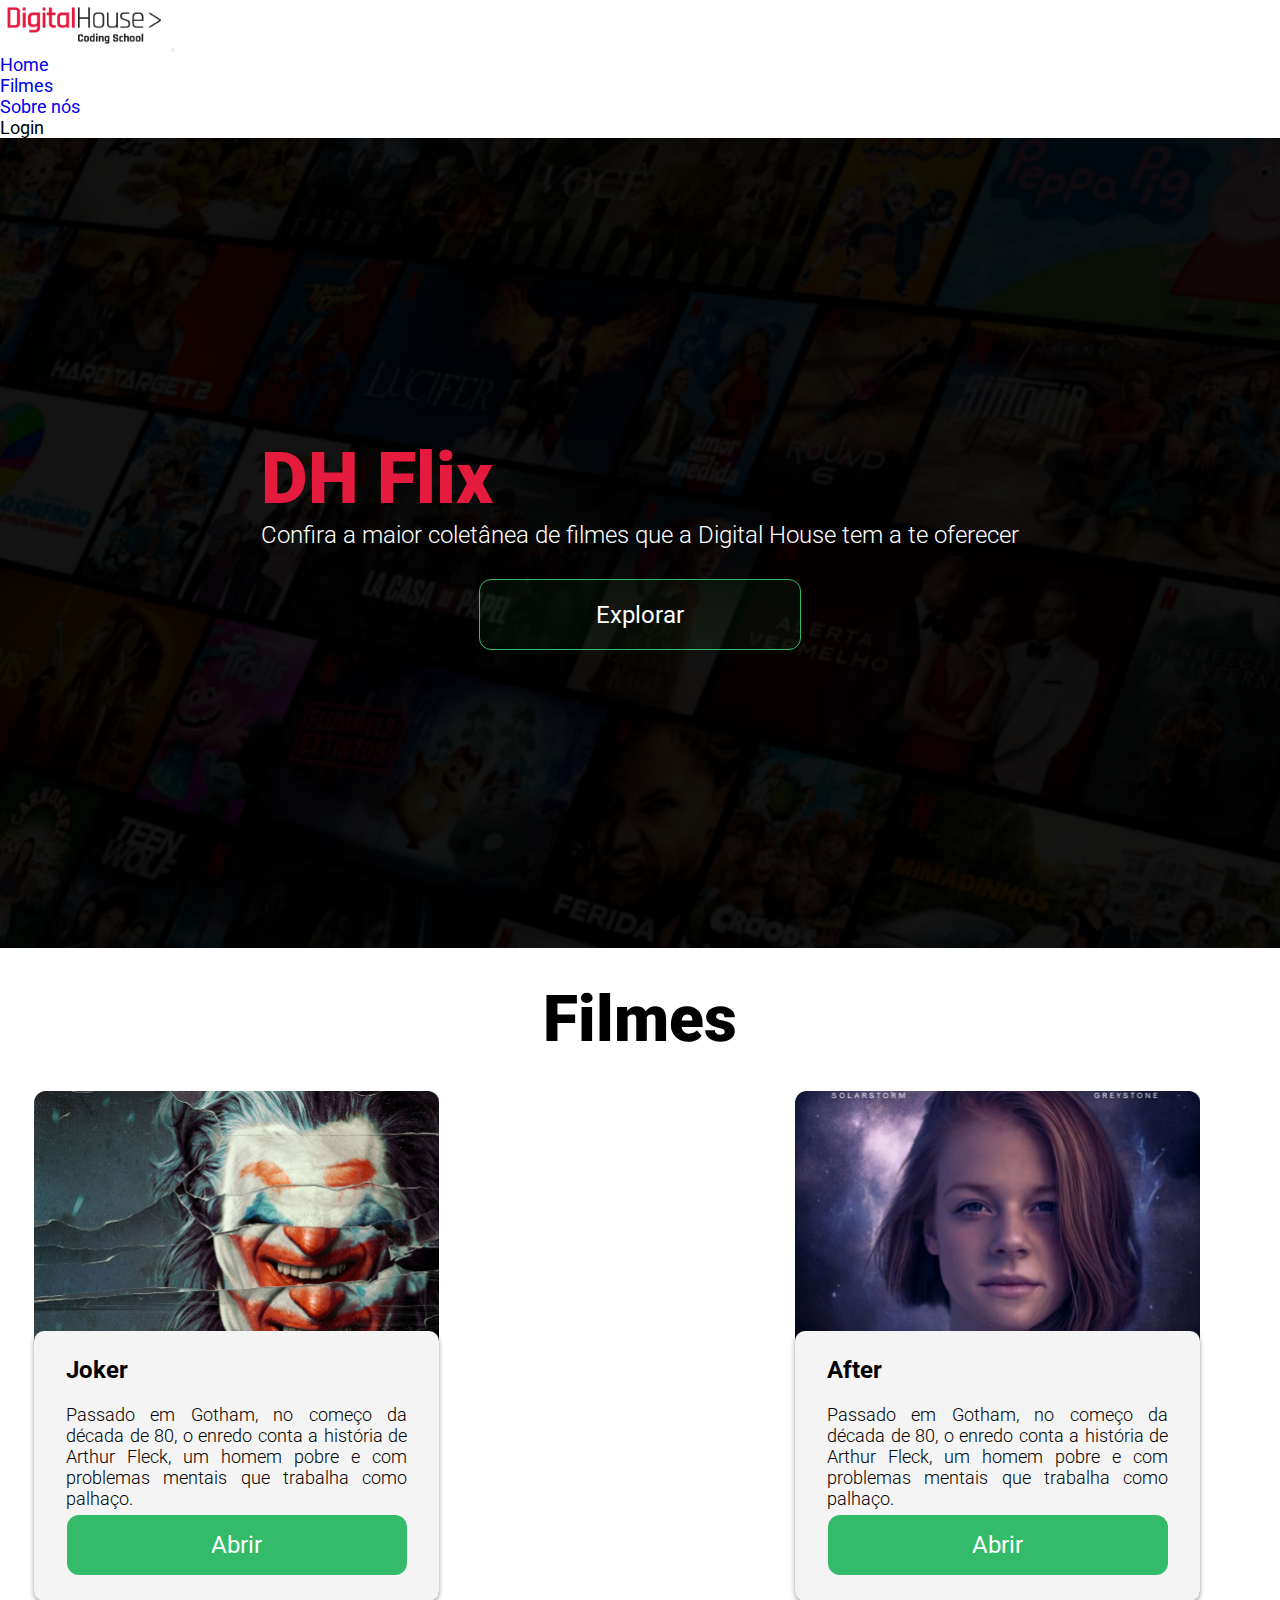
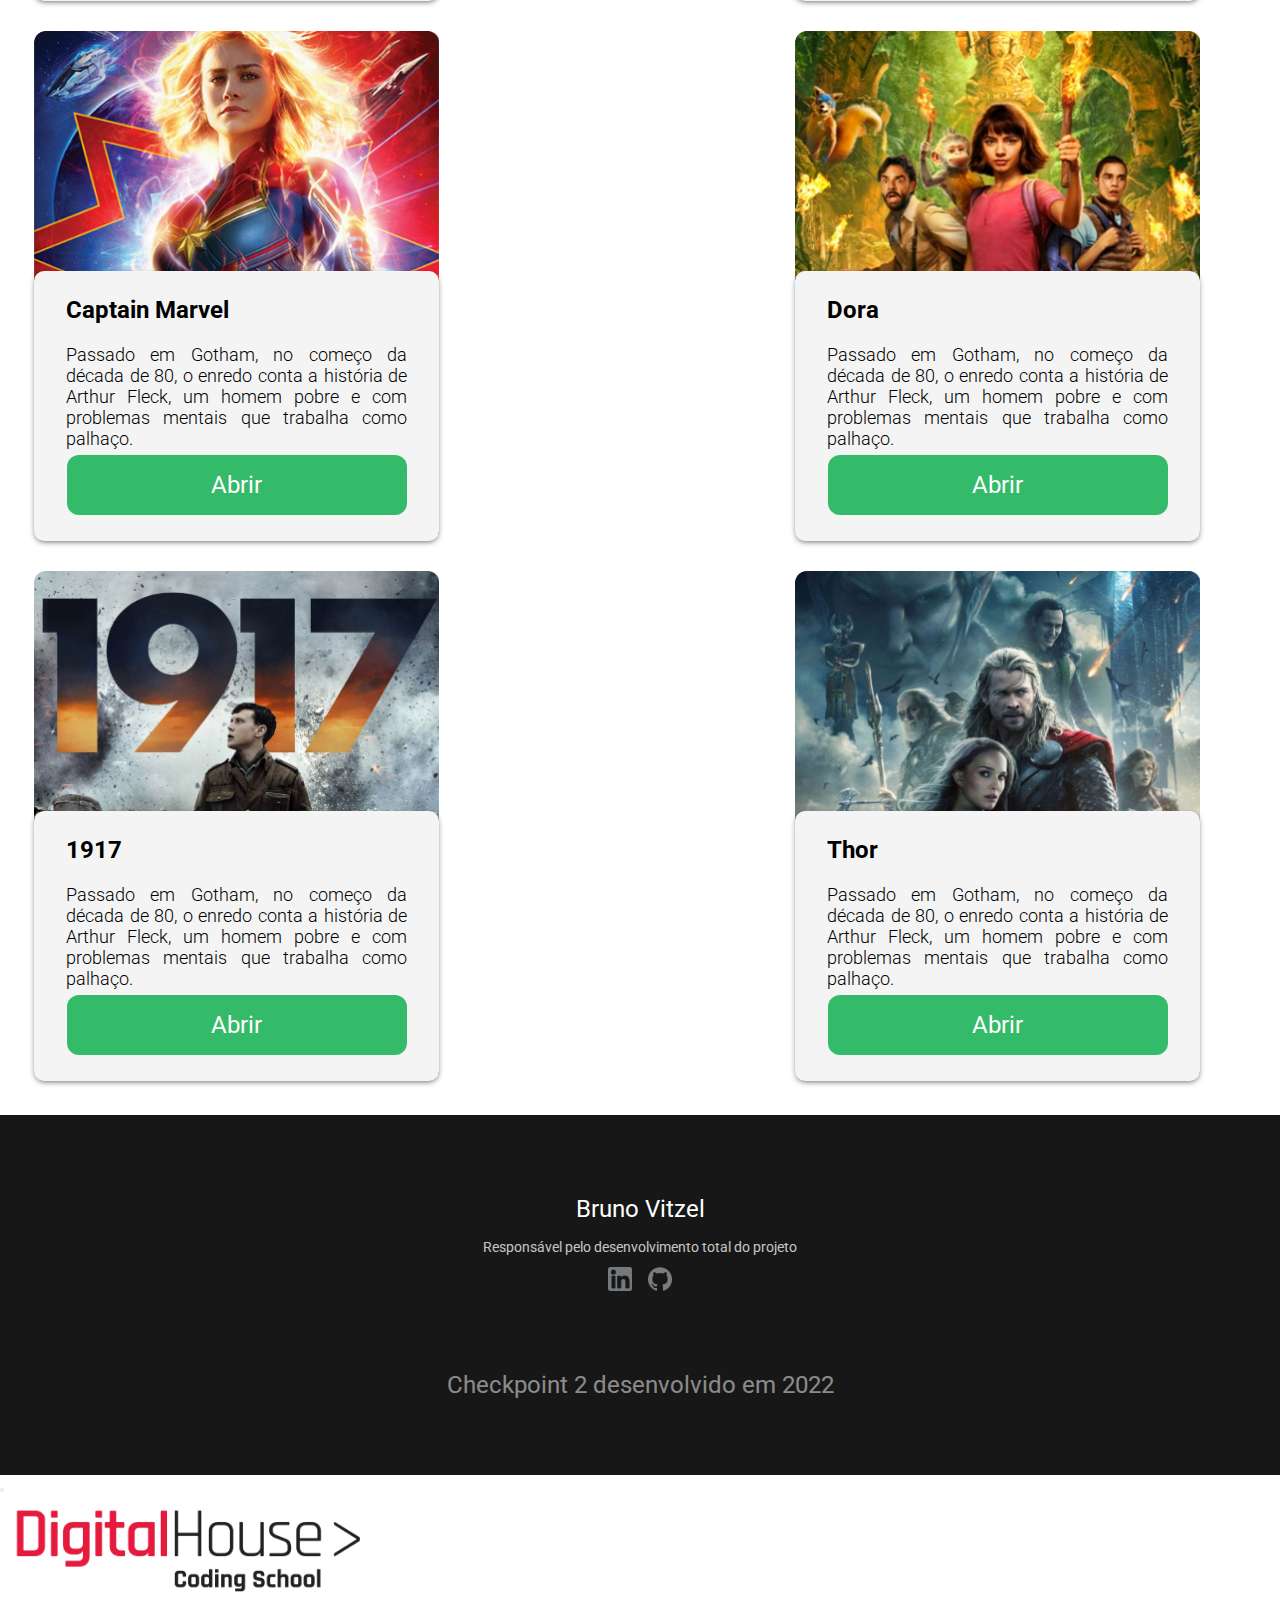
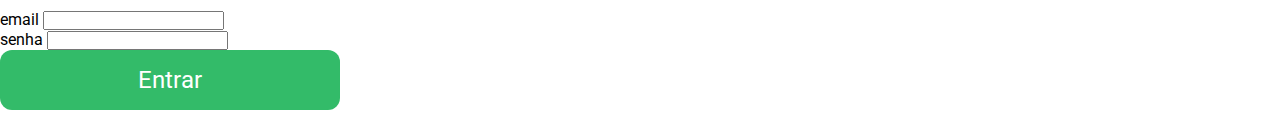
<file: index.html>
<!DOCTYPE html>
<html lang="pt-br">
  <head>
    <meta charset="UTF-8" />
    <meta http-equiv="X-UA-Compatible" content="IE=edge" />
    <meta name="viewport" content="width=device-width, initial-scale=1.0" />
    <link rel="stylesheet" href="./style.css" />
    <link rel="preconnect" href="https://fonts.googleapis.com" />
    <link rel="preconnect" href="https://fonts.gstatic.com" crossorigin />
    <link
      href="https://fonts.googleapis.com/css2?family=Roboto:wght@100;300;400;500;700;900&display=swap"
      rel="stylesheet"
    />
    <link
      href="https://cdn.jsdelivr.net/npm/bootstrap@5.2.3/dist/css/bootstrap.min.css"
      rel="stylesheet"
      integrity="sha384-rbsA2VBKQhggwzxH7pPCaAqO46MgnOM80zW1RWuH61DGLwZJEdK2Kadq2F9CUG65"
      crossorigin="anonymous"
    />
    <title>DH Flix</title>
  </head>
  <body>
    <!-- <div class="topo"> -->
    <!-- <header>
        <img src="./imgs/logo-dh.png" alt="Digital House" />
      </header> -->
    <!-- <nav>
        <ul>
          <li>Home</li>
          <li>Itens</li>
          <li>Sobre nós</li>
          <li>Login</li>
        </ul>
      </nav> -->

    <!-- <nav class="nav-mobile">
        <img src="./imgs/menu-bgr.svg" alt="menu" />
      </nav> -->

    <nav class="navbar navbar-expand-lg bg-white justify-content-end">
      <div class="container-fluid">
        <a class="navbar-brand" href="#">
          <img
            src="./imgs/logo-dh.png"
            alt="Logo"
            width="167"
            height="50"
            class="d-inline-block align-text-top"
          />
        </a>
        <button
          class="navbar-toggler"
          type="button"
          data-bs-toggle="collapse"
          data-bs-target="#navbarSupportedContent"
          aria-controls="navbarSupportedContent"
          aria-expanded="false"
          aria-label="Toggle navigation"
        >
          <span class="navbar-toggler-icon"></span>
        </button>
        <div
          class="justify-content-end collapse navbar-collapse"
          id="navbarSupportedContent"
        >
          <ul class="navbar-nav justify-content-end">
            <li class="nav-item">
              <a class="nav-link active" aria-current="page" href="#">Home</a>
            </li>
            <li class="nav-item">
              <a class="nav-link" href="#itens">Filmes</a>
            </li>
            <li class="nav-item">
              <a class="nav-link" href="#sobre">Sobre nós</a>
            </li>
            <li class="nav-item">
              <a class="nav-link" data-bs-toggle="modal" data-bs-target="#Login"
                >Login</a
              >
            </li>
          </ul>
        </div>
      </div>
    </nav>
    <!-- </div> -->

    <main class="main-index">
      <div class="content-main">
        <h1>DH Flix</h1>
        <p>
          Confira a maior coletânea de filmes que a Digital House tem a te
          oferecer
        </p>
        <div class="btn-main">
          <a href="#itens"><button>Explorar</button></a>
        </div>
      </div>
    </main>

    <section class="itens" id="itens">
      <h2>Filmes</h2>

      <div class="card-content">
        <div class="card-movie">
          <div class="desc-card-movie">
            <h3>Joker</h3>
            <p>
              Passado em Gotham, no começo da década de 80, o enredo conta a
              história de Arthur Fleck, um homem pobre e com problemas mentais
              que trabalha como palhaço.
            </p>
            <a href="joker.html"><button>Abrir</button></a>
          </div>
        </div>

        <div class="card-movie2">
          <div class="desc-card-movie">
            <h3>After</h3>
            <p>
              Passado em Gotham, no começo da década de 80, o enredo conta a
              história de Arthur Fleck, um homem pobre e com problemas mentais
              que trabalha como palhaço.
            </p>
            <a href="./after.html"><button>Abrir</button></a>
          </div>
        </div>

        <div class="card-movie3">
          <div class="desc-card-movie">
            <h3>Captain Marvel</h3>
            <p>
              Passado em Gotham, no começo da década de 80, o enredo conta a
              história de Arthur Fleck, um homem pobre e com problemas mentais
              que trabalha como palhaço.
            </p>
            <a href="./captain.html"><button>Abrir</button></a>
          </div>
        </div>

        <div class="card-movie4">
          <div class="desc-card-movie">
            <h3>Dora</h3>
            <p>
              Passado em Gotham, no começo da década de 80, o enredo conta a
              história de Arthur Fleck, um homem pobre e com problemas mentais
              que trabalha como palhaço.
            </p>
            <a href="./dora.html"><button>Abrir</button></a>
          </div>
        </div>

        <div class="card-movie5">
          <div class="desc-card-movie">
            <h3>1917</h3>
            <p>
              Passado em Gotham, no começo da década de 80, o enredo conta a
              história de Arthur Fleck, um homem pobre e com problemas mentais
              que trabalha como palhaço.
            </p>
            <a href="./1917.html"><button>Abrir</button></a>
          </div>
        </div>

        <div class="card-movie6">
          <div class="desc-card-movie">
            <h3>Thor</h3>
            <p>
              Passado em Gotham, no começo da década de 80, o enredo conta a
              história de Arthur Fleck, um homem pobre e com problemas mentais
              que trabalha como palhaço.
            </p>
            <a href="./thor.html"><button>Abrir</button></a>
          </div>
        </div>
      </div>
    </section>

    <footer id="sobre">
      <div class="author">
        <h3>Bruno Vitzel</h3>
        <p>Responsável pelo desenvolvimento total do projeto</p>
        <div class="social">
          <img src="./imgs/icon-linkedin.svg" alt="Linkedin" />
          <img src="./imgs/icon-github.svg" alt="gitHub" />
        </div>
      </div>
      <p>Checkpoint 2 desenvolvido em 2022</p>
    </footer>

    <div
      class="modal fade border border-0"
      id="Login"
      tabindex="-1"
      aria-labelledby="exampleModalLabel"
      aria-hidden="true"
    >
      <div class="modal-dialog border border-0">
        <div class="modal-content border border-0">
          <div class="modal-header border border-0">
            <button
              type="button"
              class="btn-close"
              data-bs-dismiss="modal"
              aria-label="Close"
            ></button>
          </div>
          <div
            class="modal-body d-flex justify-content-center flex-column align-items-center border border-0"
          >
            <img src="./imgs/logo-dh.png" width="374px" height="112px" alt="" />

            <form>
              <!-- Email input -->
              <div class="form-outline mb-4">
                <label class="form-label" for="form2Example1">email</label>
                <input type="email" id="form2Example1" class="form-control" />
              </div>

              <!-- Password input -->
              <div class="form-outline mb-4">
                <label class="form-label" for="form2Example2">senha</label>
                <input
                  type="password"
                  id="form2Example2"
                  class="form-control"
                />
              </div>

              <!-- Submit button -->
              <button type="button" class="entrar">Entrar</button>
            </form>
          </div>
        </div>
      </div>
    </div>

    <script
      src="https://cdn.jsdelivr.net/npm/bootstrap@5.2.3/dist/js/bootstrap.bundle.min.js"
      integrity="sha384-kenU1KFdBIe4zVF0s0G1M5b4hcpxyD9F7jL+jjXkk+Q2h455rYXK/7HAuoJl+0I4"
      crossorigin="anonymous"
    ></script>
  </body>
</html>
</file>
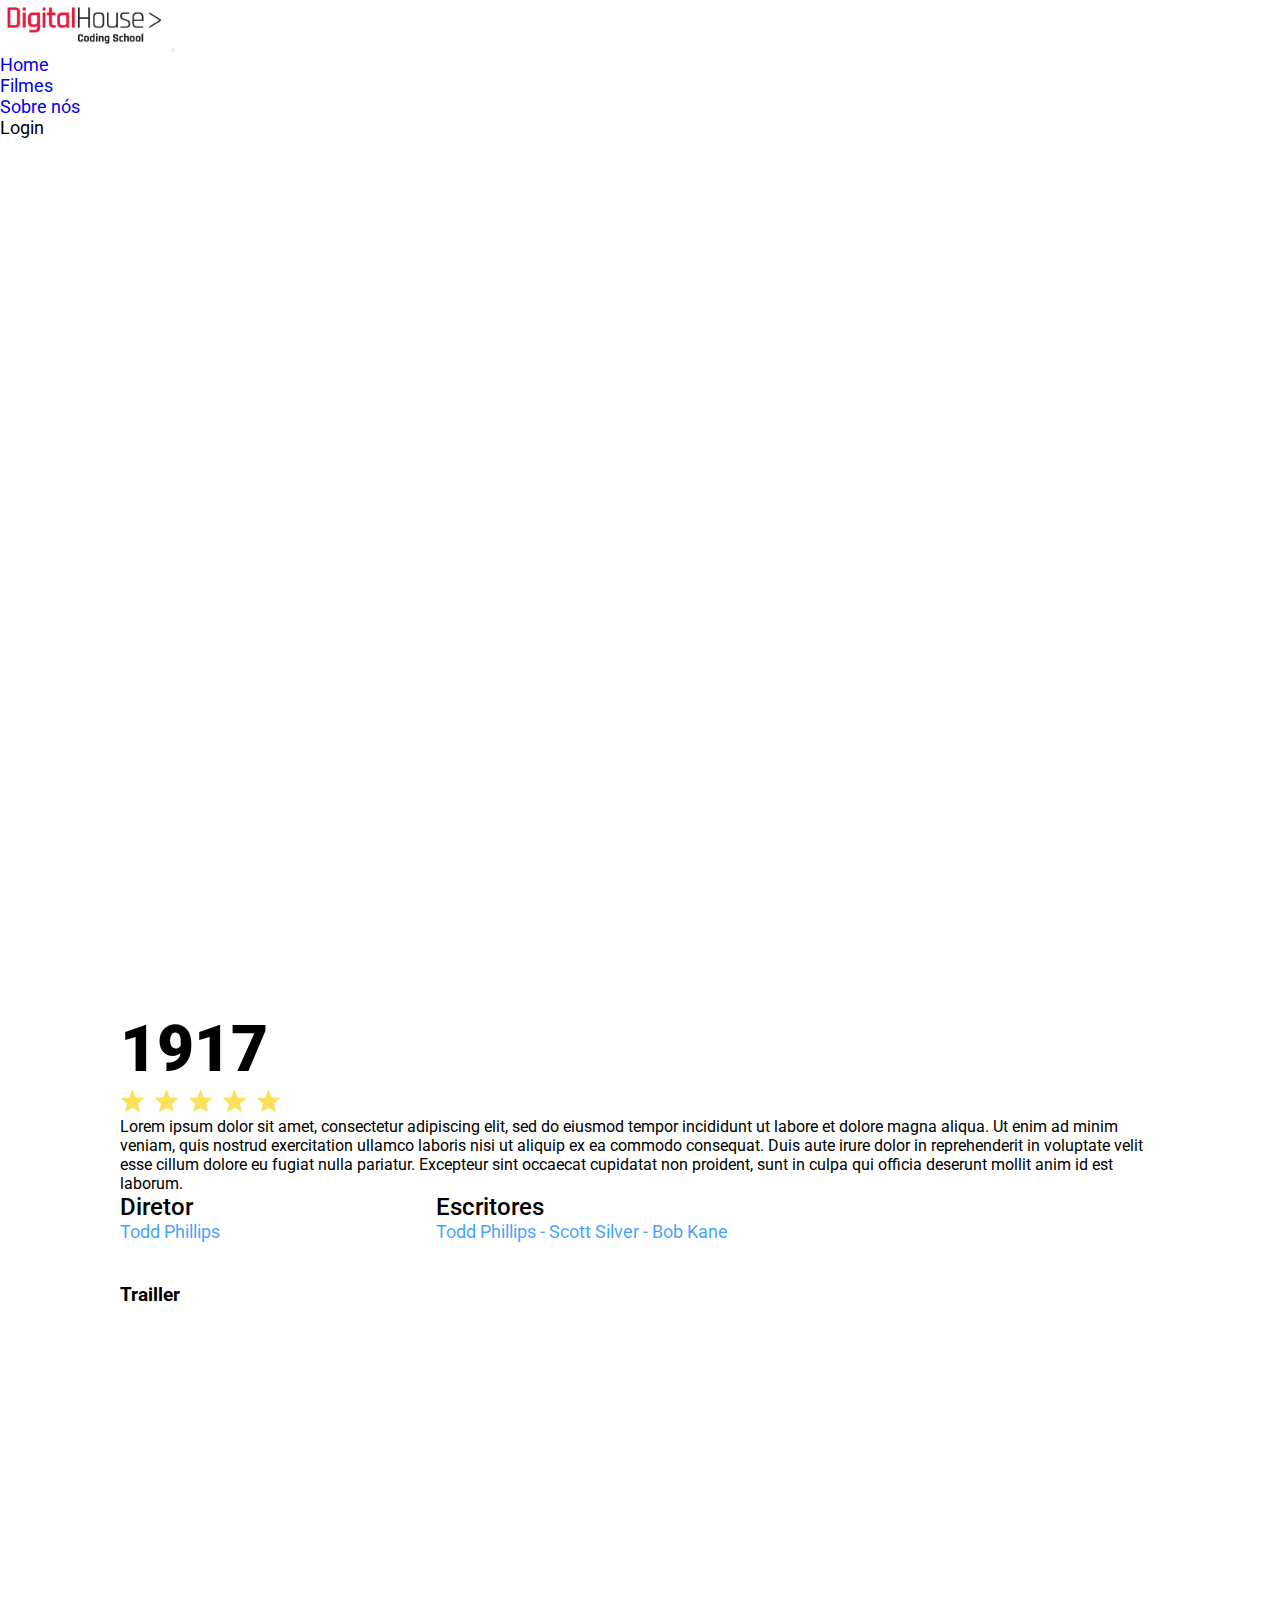
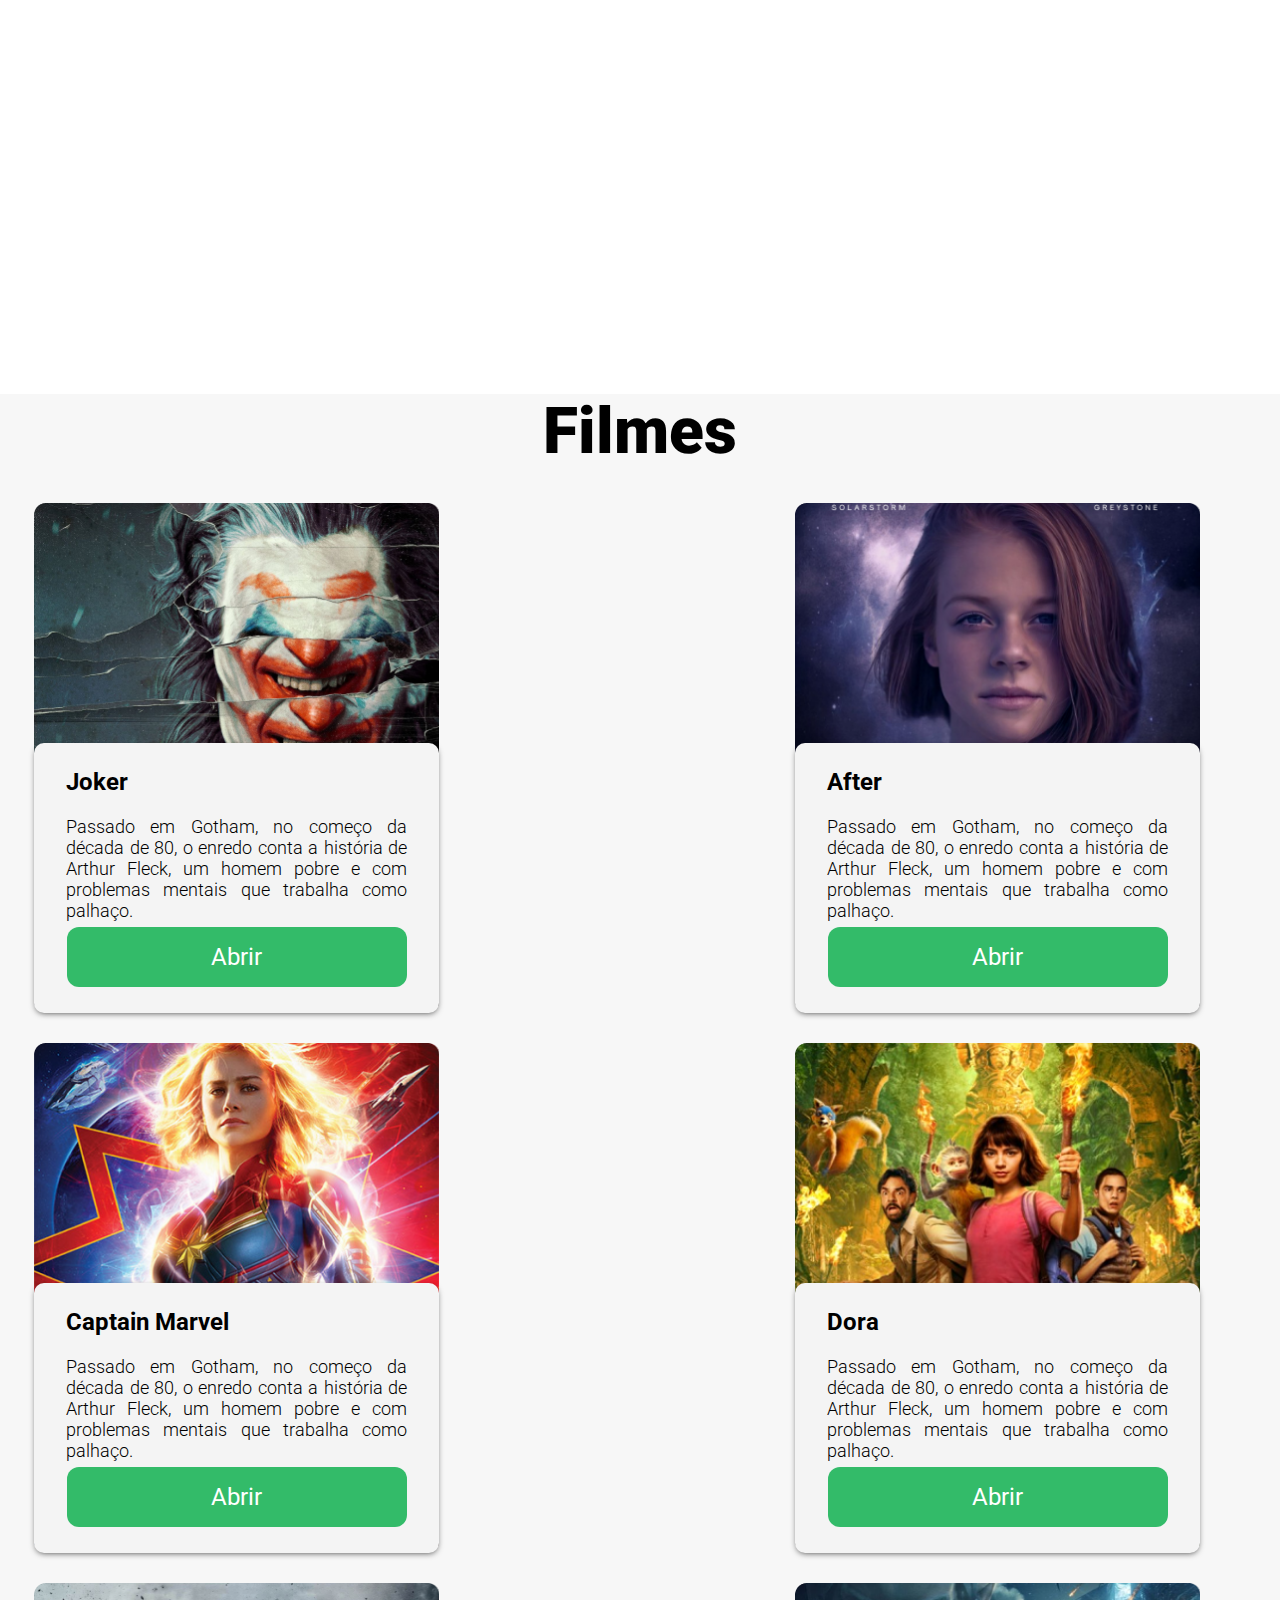
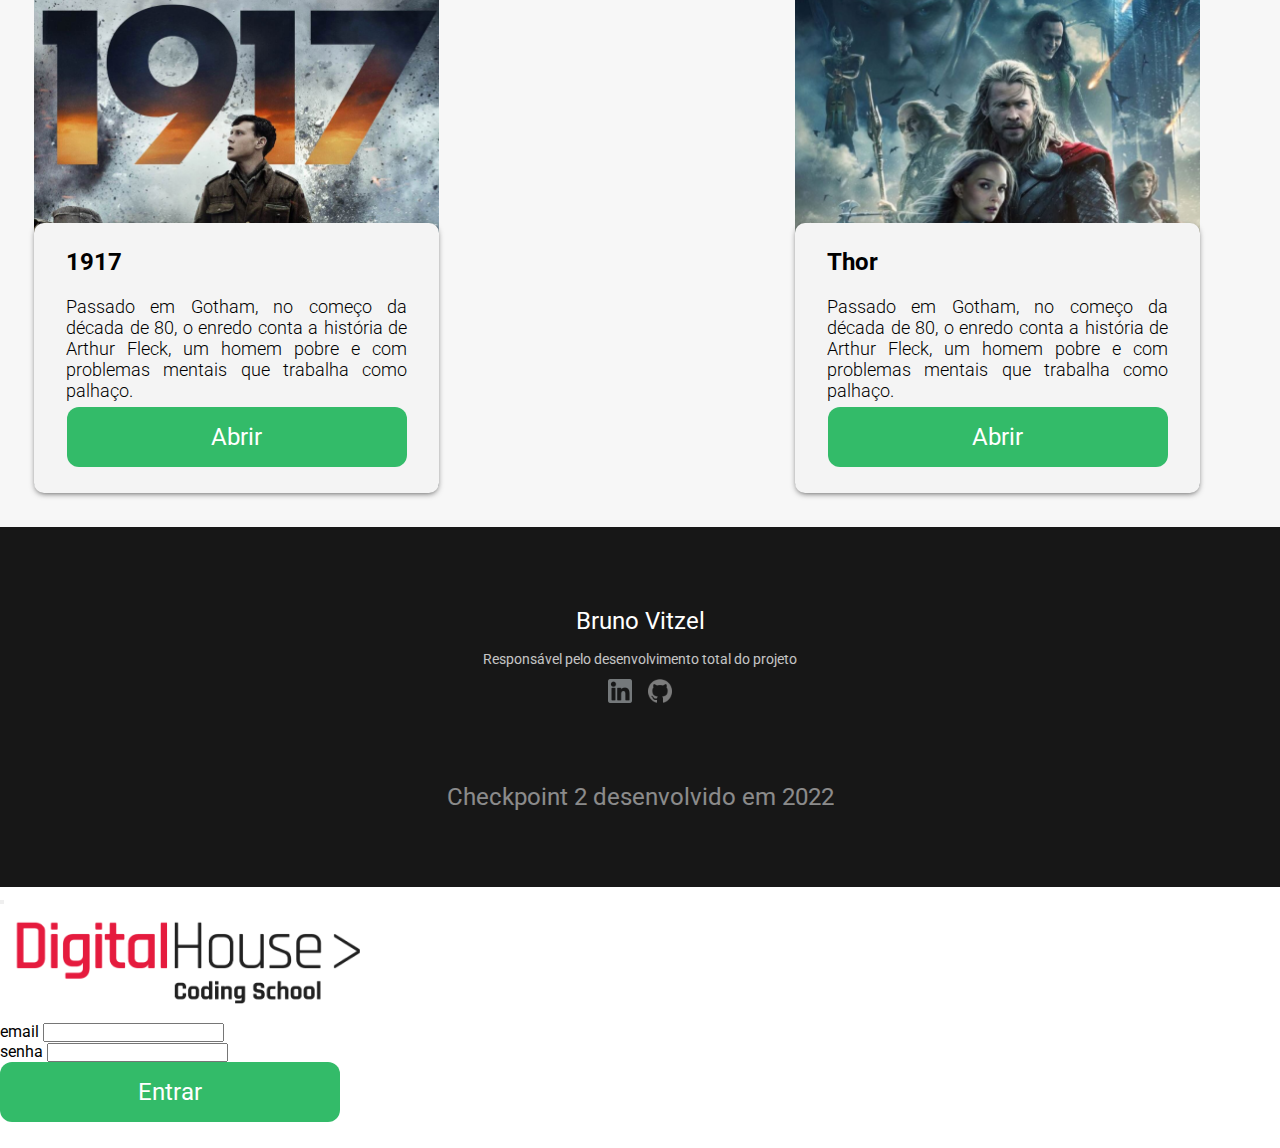
<file: 1917.html>
<!DOCTYPE html>
<html lang="pt-br">
  <head>
    <meta charset="UTF-8" />
    <meta http-equiv="X-UA-Compatible" content="IE=edge" />
    <meta name="viewport" content="width=device-width, initial-scale=1.0" />
    <link rel="stylesheet" href="./style.css" />
    <link rel="preconnect" href="https://fonts.googleapis.com" />
    <link rel="preconnect" href="https://fonts.gstatic.com" crossorigin />
    <link
      href="https://fonts.googleapis.com/css2?family=Roboto:wght@100;300;400;500;700;900&display=swap"
      rel="stylesheet"
    />
    <link
      href="https://cdn.jsdelivr.net/npm/bootstrap@5.2.3/dist/css/bootstrap.min.css"
      rel="stylesheet"
      integrity="sha384-rbsA2VBKQhggwzxH7pPCaAqO46MgnOM80zW1RWuH61DGLwZJEdK2Kadq2F9CUG65"
      crossorigin="anonymous"
    />
    <title>DH Flix | 1917</title>
  </head>
  <body>
    <nav class="navbar navbar-expand-lg bg-white justify-content-end">
      <div class="container-fluid">
        <a class="navbar-brand" href="#">
          <img
            src="./imgs/logo-dh.png"
            alt="Logo"
            width="167"
            height="50"
            class="d-inline-block align-text-top"
          />
        </a>
        <button
          class="navbar-toggler"
          type="button"
          data-bs-toggle="collapse"
          data-bs-target="#navbarSupportedContent"
          aria-controls="navbarSupportedContent"
          aria-expanded="false"
          aria-label="Toggle navigation"
        >
          <span class="navbar-toggler-icon"></span>
        </button>
        <div
          class="justify-content-end collapse navbar-collapse"
          id="navbarSupportedContent"
        >
          <ul class="navbar-nav justify-content-end">
            <li class="nav-item">
              <a class="nav-link" href="./index.html">Home</a>
            </li>
            <li class="nav-item">
              <a class="nav-link active" aria-current="page" href="#">Filmes</a>
            </li>
            <li class="nav-item">
              <a class="nav-link" href="#sobre">Sobre nós</a>
            </li>
            <li class="nav-item">
              <a class="nav-link" data-bs-toggle="modal" data-bs-target="#Login"
                >Login</a
              >
            </li>
          </ul>
        </div>
      </div>
    </nav>

    <main class="main-movie2"></main>

    <section class="movie-info">
      <h1>1917</h1>
      <ul>
        <li><img src="./imgs/star-rating.svg" alt="" /></li>
        <li><img src="./imgs/star-rating.svg" alt="" /></li>
        <li><img src="./imgs/star-rating.svg" alt="" /></li>
        <li><img src="./imgs/star-rating.svg" alt="" /></li>
        <li><img src="./imgs/star-rating.svg" alt="" /></li>
      </ul>
      <p>
        Lorem ipsum dolor sit amet, consectetur adipiscing elit, sed do eiusmod
        tempor incididunt ut labore et dolore magna aliqua. Ut enim ad minim
        veniam, quis nostrud exercitation ullamco laboris nisi ut aliquip ex ea
        commodo consequat. Duis aute irure dolor in reprehenderit in voluptate
        velit esse cillum dolore eu fugiat nulla pariatur. Excepteur sint
        occaecat cupidatat non proident, sunt in culpa qui officia deserunt
        mollit anim id est laborum.
      </p>
      <div class="direction">
        <div class="director-writer">
          <h4>Diretor</h4>
          <p>Todd Phillips</p>
        </div>
        <div class="director-writer">
          <h4>Escritores</h4>
          <p>Todd Phillips - Scott Silver - Bob Kane</p>
        </div>
        <div></div>
        <div></div>
      </div>
      <div class="trailler-content">
        <h3>Trailler</h3>
        <iframe
          class="trailler"
          src="https://www.youtube.com/embed/YqNYrYUiMfg"
          title="YouTube video player"
          frameborder="0"
          allow="accelerometer; autoplay; clipboard-write; encrypted-media; gyroscope; picture-in-picture"
          allowfullscreen
        ></iframe>
      </div>
    </section>

    <section class="itens-bg" id="itens">
      <h2>Filmes</h2>

      <div class="card-content">
        <div class="card-movie">
          <div class="desc-card-movie">
            <h3>Joker</h3>
            <p>
              Passado em Gotham, no começo da década de 80, o enredo conta a
              história de Arthur Fleck, um homem pobre e com problemas mentais
              que trabalha como palhaço.
            </p>
            <a href="joker.html"><button>Abrir</button></a>
          </div>
        </div>

        <div class="card-movie2">
          <div class="desc-card-movie">
            <h3>After</h3>
            <p>
              Passado em Gotham, no começo da década de 80, o enredo conta a
              história de Arthur Fleck, um homem pobre e com problemas mentais
              que trabalha como palhaço.
            </p>
            <a href="./after.html"><button>Abrir</button></a>
          </div>
        </div>

        <div class="card-movie3">
          <div class="desc-card-movie">
            <h3>Captain Marvel</h3>
            <p>
              Passado em Gotham, no começo da década de 80, o enredo conta a
              história de Arthur Fleck, um homem pobre e com problemas mentais
              que trabalha como palhaço.
            </p>
            <a href="./captain.html"><button>Abrir</button></a>
          </div>
        </div>

        <div class="card-movie4">
          <div class="desc-card-movie">
            <h3>Dora</h3>
            <p>
              Passado em Gotham, no começo da década de 80, o enredo conta a
              história de Arthur Fleck, um homem pobre e com problemas mentais
              que trabalha como palhaço.
            </p>
            <a href="./dora.html"><button>Abrir</button></a>
          </div>
        </div>

        <div class="card-movie5">
          <div class="desc-card-movie">
            <h3>1917</h3>
            <p>
              Passado em Gotham, no começo da década de 80, o enredo conta a
              história de Arthur Fleck, um homem pobre e com problemas mentais
              que trabalha como palhaço.
            </p>
            <a href="./1917.html"><button>Abrir</button></a>
          </div>
        </div>

        <div class="card-movie6">
          <div class="desc-card-movie">
            <h3>Thor</h3>
            <p>
              Passado em Gotham, no começo da década de 80, o enredo conta a
              história de Arthur Fleck, um homem pobre e com problemas mentais
              que trabalha como palhaço.
            </p>
            <a href="./thor.html"><button>Abrir</button></a>
          </div>
        </div>
      </div>
    </section>

    <footer id="sobre">
      <div class="author">
        <h3>Bruno Vitzel</h3>
        <p>Responsável pelo desenvolvimento total do projeto</p>
        <div class="social">
          <img src="./imgs/icon-linkedin.svg" alt="Linkedin" />
          <img src="./imgs/icon-github.svg" alt="gitHub" />
        </div>
      </div>
      <p>Checkpoint 2 desenvolvido em 2022</p>
    </footer>

    <div
      class="modal fade border border-0"
      id="Login"
      tabindex="-1"
      aria-labelledby="exampleModalLabel"
      aria-hidden="true"
    >
      <div class="modal-dialog border border-0">
        <div class="modal-content border border-0">
          <div class="modal-header border border-0">
            <button
              type="button"
              class="btn-close"
              data-bs-dismiss="modal"
              aria-label="Close"
            ></button>
          </div>
          <div
            class="modal-body d-flex justify-content-center flex-column align-items-center border border-0"
          >
            <img src="./imgs/logo-dh.png" width="374px" height="112px" alt="" />

            <form>
              <!-- Email input -->
              <div class="form-outline mb-4">
                <label class="form-label" for="form2Example1">email</label>
                <input type="email" id="form2Example1" class="form-control" />
              </div>

              <!-- Password input -->
              <div class="form-outline mb-4">
                <label class="form-label" for="form2Example2">senha</label>
                <input
                  type="password"
                  id="form2Example2"
                  class="form-control"
                />
              </div>

              <!-- Submit button -->
              <button type="button" class="entrar">Entrar</button>
            </form>
          </div>
        </div>
      </div>
    </div>

    <script
      src="https://cdn.jsdelivr.net/npm/bootstrap@5.2.3/dist/js/bootstrap.bundle.min.js"
      integrity="sha384-kenU1KFdBIe4zVF0s0G1M5b4hcpxyD9F7jL+jjXkk+Q2h455rYXK/7HAuoJl+0I4"
      crossorigin="anonymous"
    ></script>
  </body>
</html>
</file>
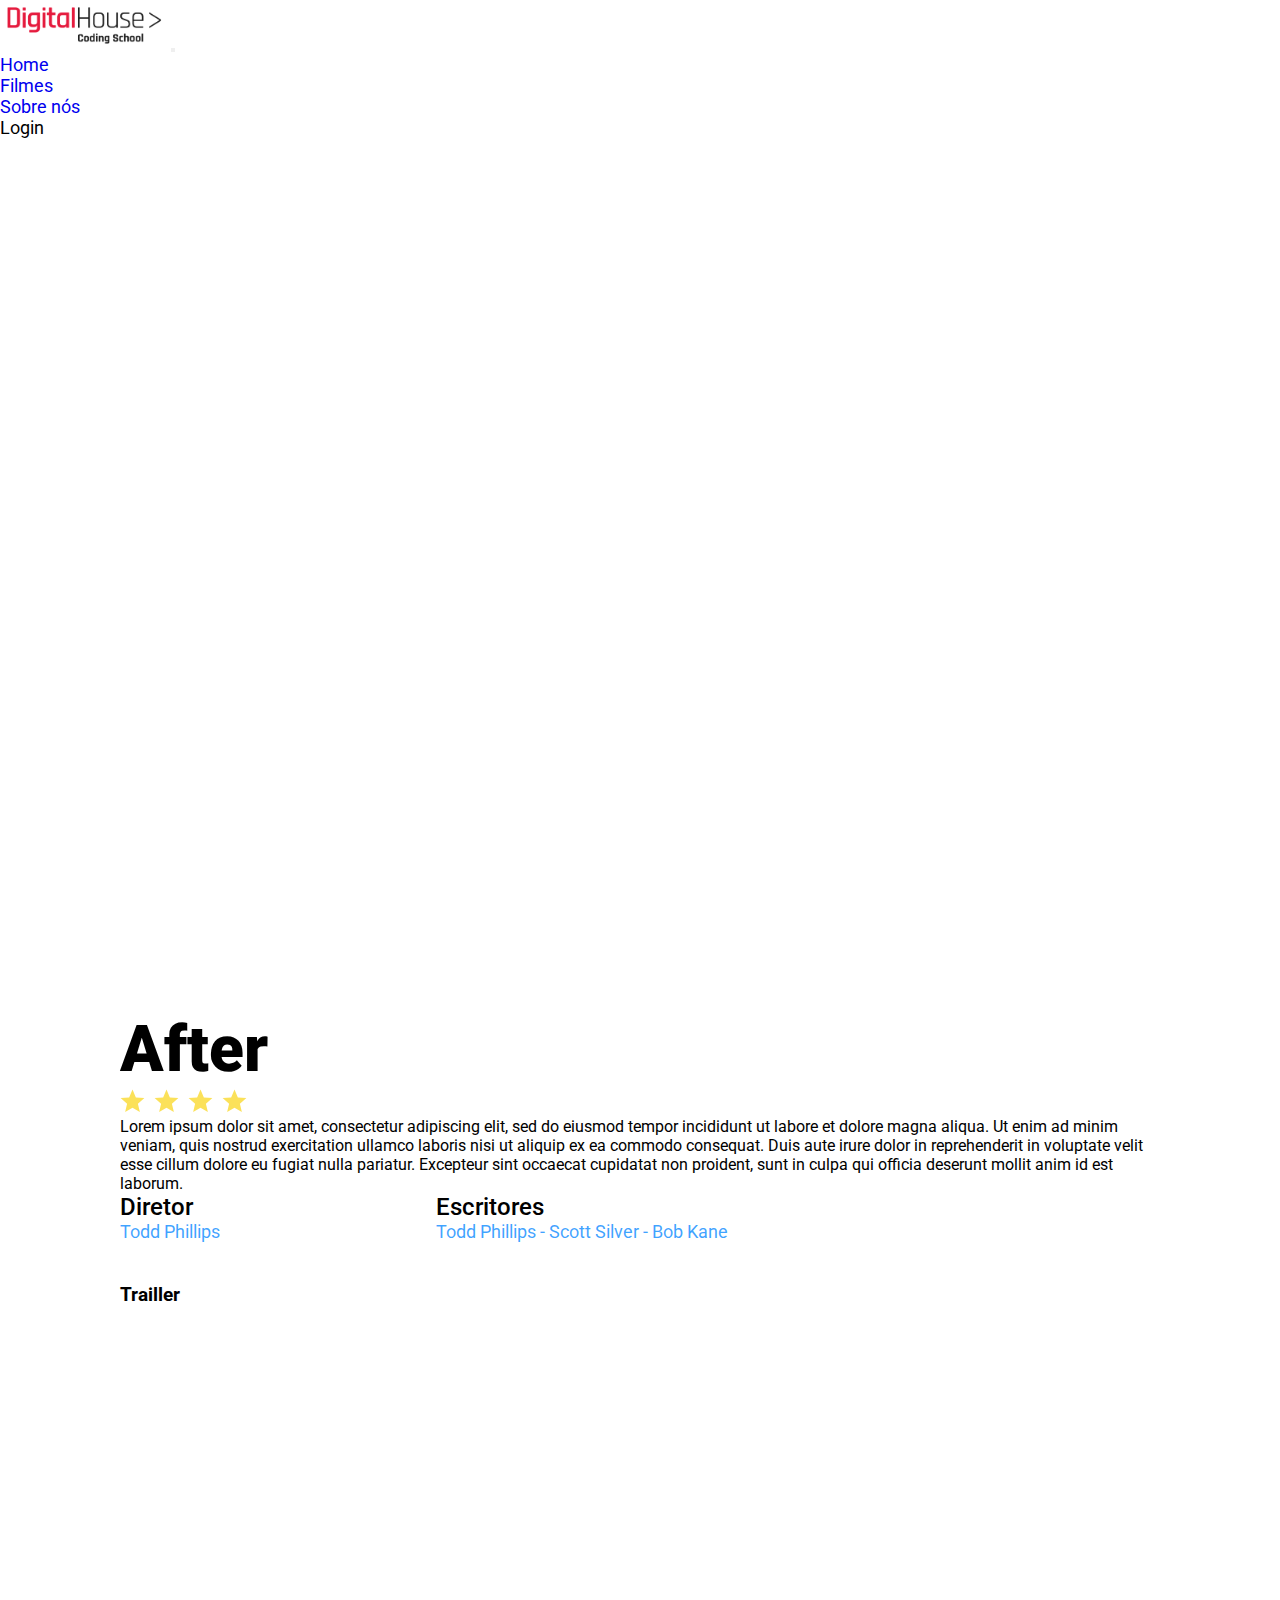
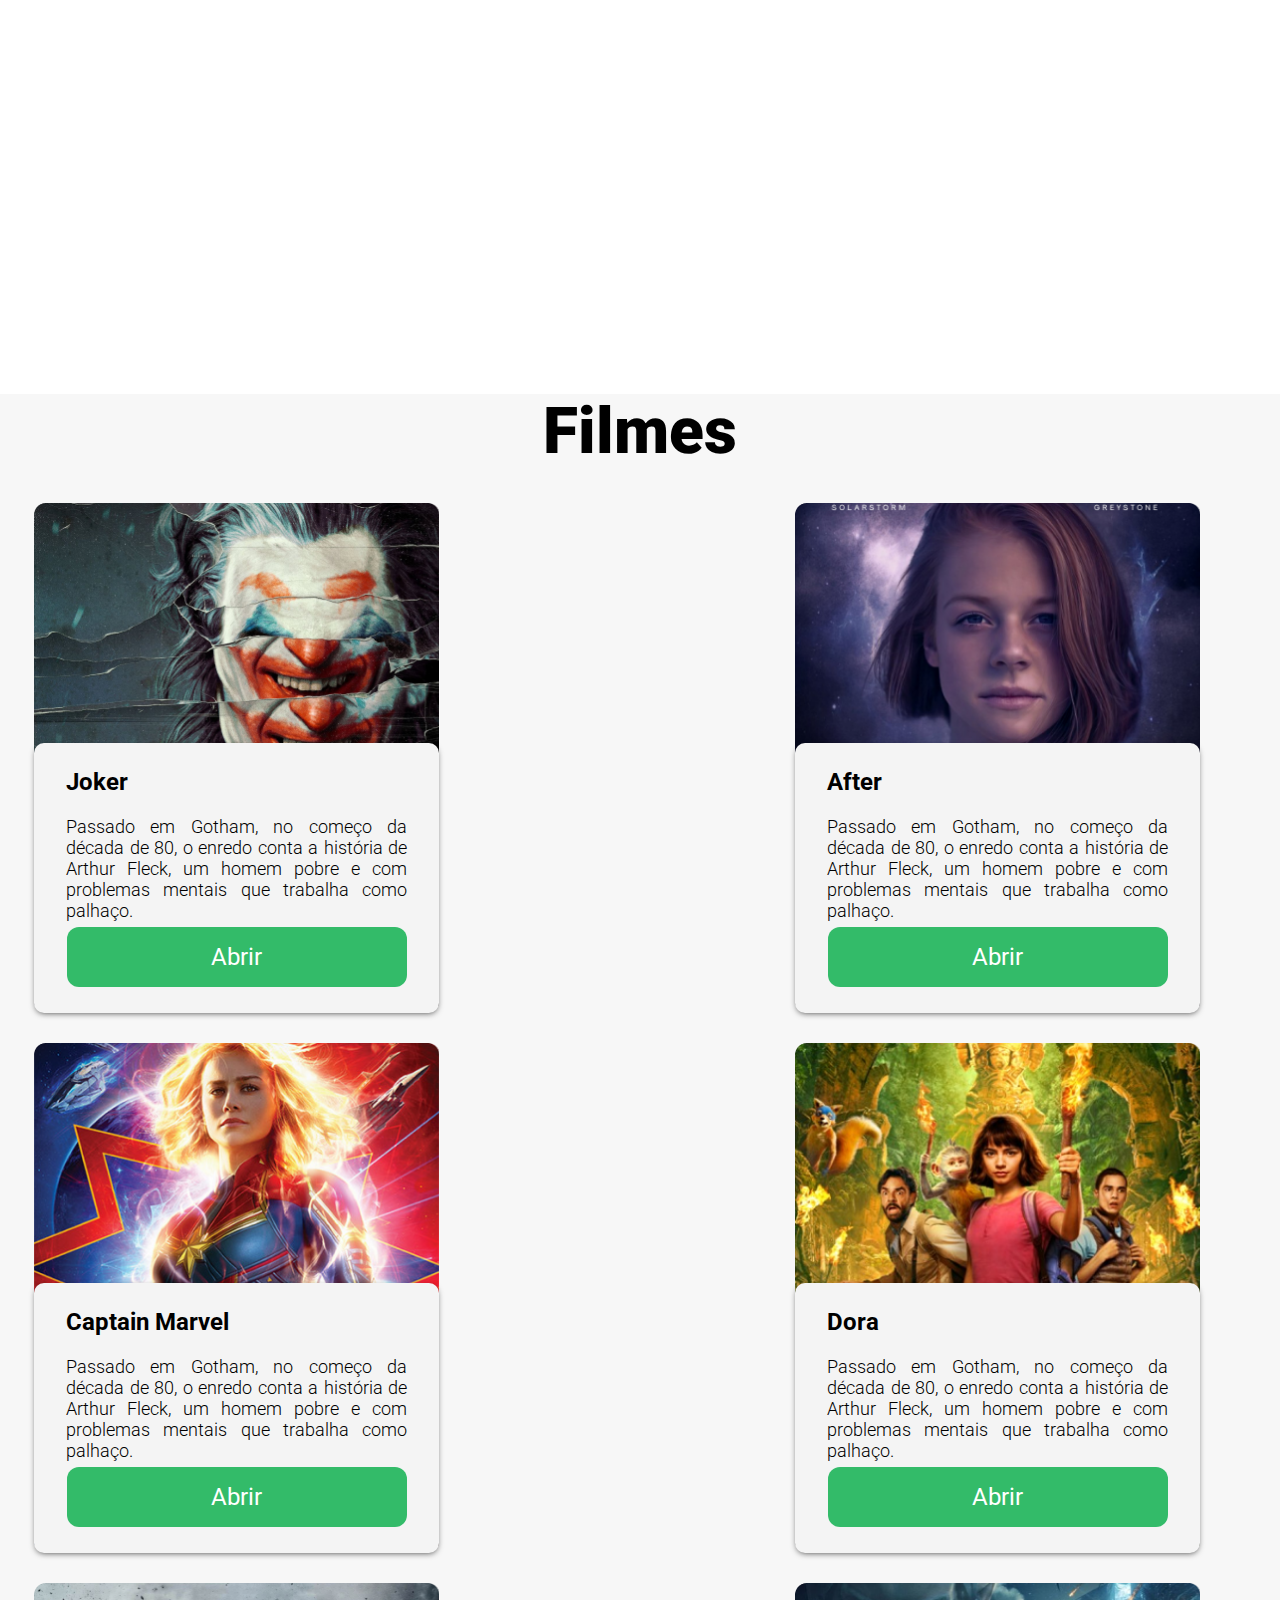
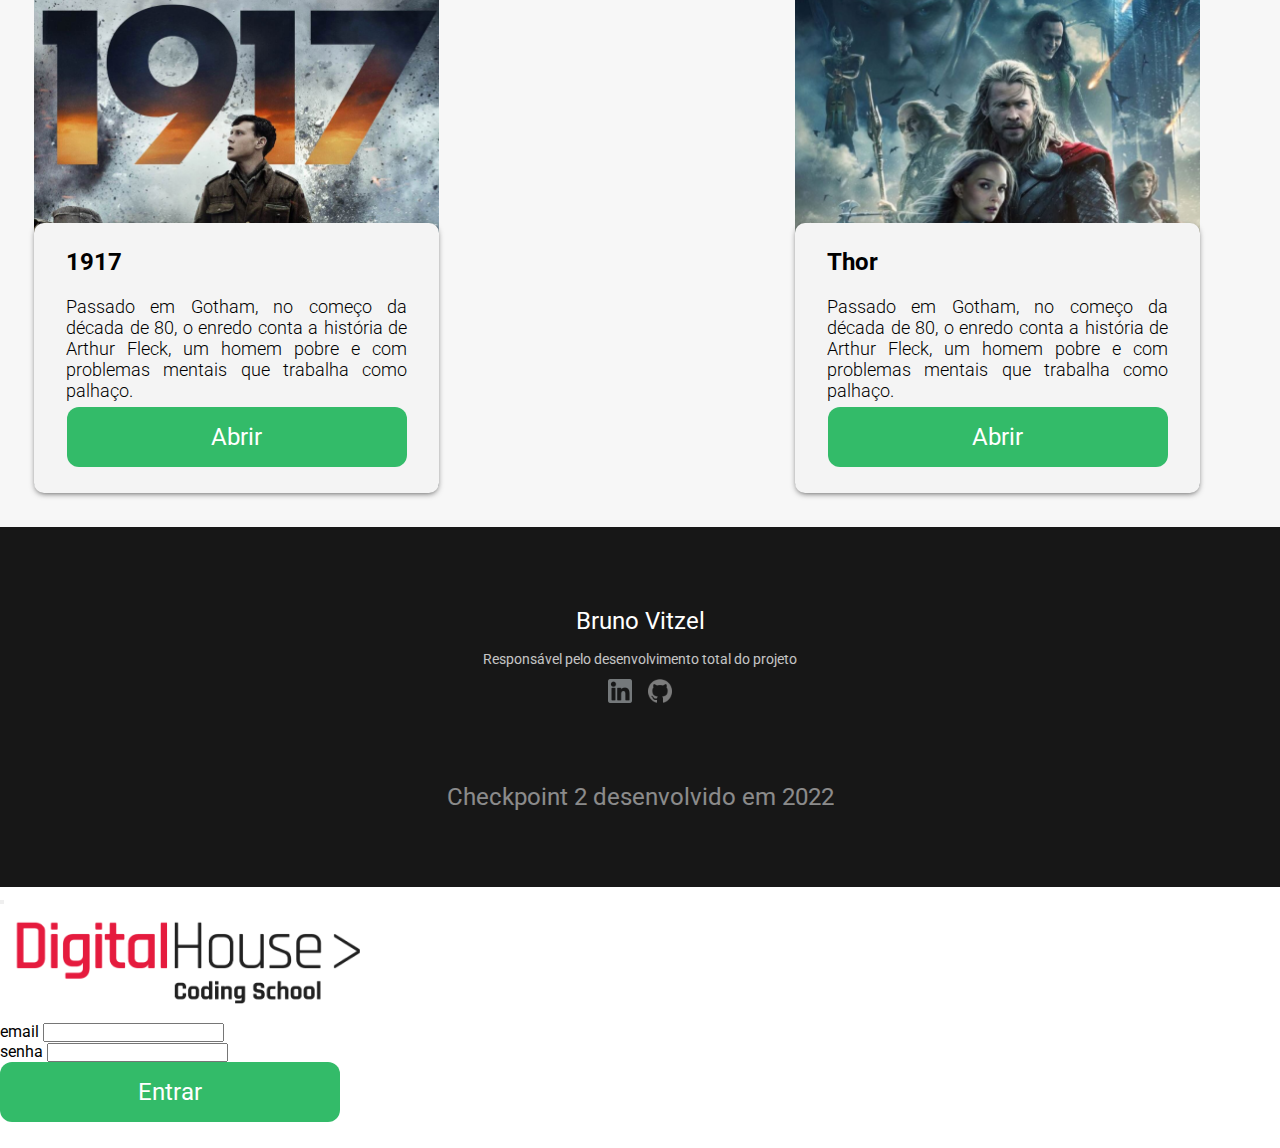
<file: after.html>
<!DOCTYPE html>
<html lang="pt-br">
  <head>
    <meta charset="UTF-8" />
    <meta http-equiv="X-UA-Compatible" content="IE=edge" />
    <meta name="viewport" content="width=device-width, initial-scale=1.0" />
    <link rel="stylesheet" href="./style.css" />
    <link rel="preconnect" href="https://fonts.googleapis.com" />
    <link rel="preconnect" href="https://fonts.gstatic.com" crossorigin />
    <link
      href="https://fonts.googleapis.com/css2?family=Roboto:wght@100;300;400;500;700;900&display=swap"
      rel="stylesheet"
    />
    <link
      href="https://cdn.jsdelivr.net/npm/bootstrap@5.2.3/dist/css/bootstrap.min.css"
      rel="stylesheet"
      integrity="sha384-rbsA2VBKQhggwzxH7pPCaAqO46MgnOM80zW1RWuH61DGLwZJEdK2Kadq2F9CUG65"
      crossorigin="anonymous"
    />
    <title>DH Flix | After</title>
  </head>
  <body>
    <nav class="navbar navbar-expand-lg bg-white justify-content-end">
      <div class="container-fluid">
        <a class="navbar-brand" href="#">
          <img
            src="./imgs/logo-dh.png"
            alt="Logo"
            width="167"
            height="50"
            class="d-inline-block align-text-top"
          />
        </a>
        <button
          class="navbar-toggler"
          type="button"
          data-bs-toggle="collapse"
          data-bs-target="#navbarSupportedContent"
          aria-controls="navbarSupportedContent"
          aria-expanded="false"
          aria-label="Toggle navigation"
        >
          <span class="navbar-toggler-icon"></span>
        </button>
        <div
          class="justify-content-end collapse navbar-collapse"
          id="navbarSupportedContent"
        >
          <ul class="navbar-nav justify-content-end">
            <li class="nav-item">
              <a class="nav-link" href="./index.html">Home</a>
            </li>
            <li class="nav-item">
              <a class="nav-link active" aria-current="page" href="#">Filmes</a>
            </li>
            <li class="nav-item">
              <a class="nav-link" href="#sobre">Sobre nós</a>
            </li>
            <li class="nav-item">
              <a class="nav-link" data-bs-toggle="modal" data-bs-target="#Login"
                >Login</a
              >
            </li>
          </ul>
        </div>
      </div>
    </nav>

    <main class="main-movie6"></main>

    <section class="movie-info">
      <h1>After</h1>
      <ul>
        <li><img src="./imgs/star-rating.svg" alt="" /></li>
        <li><img src="./imgs/star-rating.svg" alt="" /></li>
        <li><img src="./imgs/star-rating.svg" alt="" /></li>
        <li><img src="./imgs/star-rating.svg" alt="" /></li>
      </ul>
      <p>
        Lorem ipsum dolor sit amet, consectetur adipiscing elit, sed do eiusmod
        tempor incididunt ut labore et dolore magna aliqua. Ut enim ad minim
        veniam, quis nostrud exercitation ullamco laboris nisi ut aliquip ex ea
        commodo consequat. Duis aute irure dolor in reprehenderit in voluptate
        velit esse cillum dolore eu fugiat nulla pariatur. Excepteur sint
        occaecat cupidatat non proident, sunt in culpa qui officia deserunt
        mollit anim id est laborum.
      </p>
      <div class="direction">
        <div class="director-writer">
          <h4>Diretor</h4>
          <p>Todd Phillips</p>
        </div>
        <div class="director-writer">
          <h4>Escritores</h4>
          <p>Todd Phillips - Scott Silver - Bob Kane</p>
        </div>
        <div></div>
        <div></div>
      </div>
      <div class="trailler-content">
        <h3>Trailler</h3>
        <iframe
          class="trailler"
          src="https://www.youtube.com/embed/9qlguz9tAY0"
          title="YouTube video player"
          frameborder="0"
          allow="accelerometer; autoplay; clipboard-write; encrypted-media; gyroscope; picture-in-picture"
          allowfullscreen
        ></iframe>
      </div>
    </section>

    <section class="itens-bg" id="itens">
      <h2>Filmes</h2>

      <div class="card-content">
        <div class="card-movie">
          <div class="desc-card-movie">
            <h3>Joker</h3>
            <p>
              Passado em Gotham, no começo da década de 80, o enredo conta a
              história de Arthur Fleck, um homem pobre e com problemas mentais
              que trabalha como palhaço.
            </p>
            <a href="joker.html"><button>Abrir</button></a>
          </div>
        </div>

        <div class="card-movie2">
          <div class="desc-card-movie">
            <h3>After</h3>
            <p>
              Passado em Gotham, no começo da década de 80, o enredo conta a
              história de Arthur Fleck, um homem pobre e com problemas mentais
              que trabalha como palhaço.
            </p>
            <a href="./after.html"><button>Abrir</button></a>
          </div>
        </div>

        <div class="card-movie3">
          <div class="desc-card-movie">
            <h3>Captain Marvel</h3>
            <p>
              Passado em Gotham, no começo da década de 80, o enredo conta a
              história de Arthur Fleck, um homem pobre e com problemas mentais
              que trabalha como palhaço.
            </p>
            <a href="./captain.html"><button>Abrir</button></a>
          </div>
        </div>

        <div class="card-movie4">
          <div class="desc-card-movie">
            <h3>Dora</h3>
            <p>
              Passado em Gotham, no começo da década de 80, o enredo conta a
              história de Arthur Fleck, um homem pobre e com problemas mentais
              que trabalha como palhaço.
            </p>
            <a href="./dora.html"><button>Abrir</button></a>
          </div>
        </div>

        <div class="card-movie5">
          <div class="desc-card-movie">
            <h3>1917</h3>
            <p>
              Passado em Gotham, no começo da década de 80, o enredo conta a
              história de Arthur Fleck, um homem pobre e com problemas mentais
              que trabalha como palhaço.
            </p>
            <a href="./1917.html"><button>Abrir</button></a>
          </div>
        </div>

        <div class="card-movie6">
          <div class="desc-card-movie">
            <h3>Thor</h3>
            <p>
              Passado em Gotham, no começo da década de 80, o enredo conta a
              história de Arthur Fleck, um homem pobre e com problemas mentais
              que trabalha como palhaço.
            </p>
            <a href="./thor.html"><button>Abrir</button></a>
          </div>
        </div>
      </div>
    </section>

    <footer id="sobre">
      <div class="author">
        <h3>Bruno Vitzel</h3>
        <p>Responsável pelo desenvolvimento total do projeto</p>
        <div class="social">
          <img src="./imgs/icon-linkedin.svg" alt="Linkedin" />
          <img src="./imgs/icon-github.svg" alt="gitHub" />
        </div>
      </div>
      <p>Checkpoint 2 desenvolvido em 2022</p>
    </footer>

    <div
      class="modal fade border border-0"
      id="Login"
      tabindex="-1"
      aria-labelledby="exampleModalLabel"
      aria-hidden="true"
    >
      <div class="modal-dialog border border-0">
        <div class="modal-content border border-0">
          <div class="modal-header border border-0">
            <button
              type="button"
              class="btn-close"
              data-bs-dismiss="modal"
              aria-label="Close"
            ></button>
          </div>
          <div
            class="modal-body d-flex justify-content-center flex-column align-items-center border border-0"
          >
            <img src="./imgs/logo-dh.png" width="374px" height="112px" alt="" />

            <form>
              <!-- Email input -->
              <div class="form-outline mb-4">
                <label class="form-label" for="form2Example1">email</label>
                <input type="email" id="form2Example1" class="form-control" />
              </div>

              <!-- Password input -->
              <div class="form-outline mb-4">
                <label class="form-label" for="form2Example2">senha</label>
                <input
                  type="password"
                  id="form2Example2"
                  class="form-control"
                />
              </div>

              <!-- Submit button -->
              <button type="button" class="entrar">Entrar</button>
            </form>
          </div>
        </div>
      </div>
    </div>

    <script
      src="https://cdn.jsdelivr.net/npm/bootstrap@5.2.3/dist/js/bootstrap.bundle.min.js"
      integrity="sha384-kenU1KFdBIe4zVF0s0G1M5b4hcpxyD9F7jL+jjXkk+Q2h455rYXK/7HAuoJl+0I4"
      crossorigin="anonymous"
    ></script>
  </body>
</html>
</file>
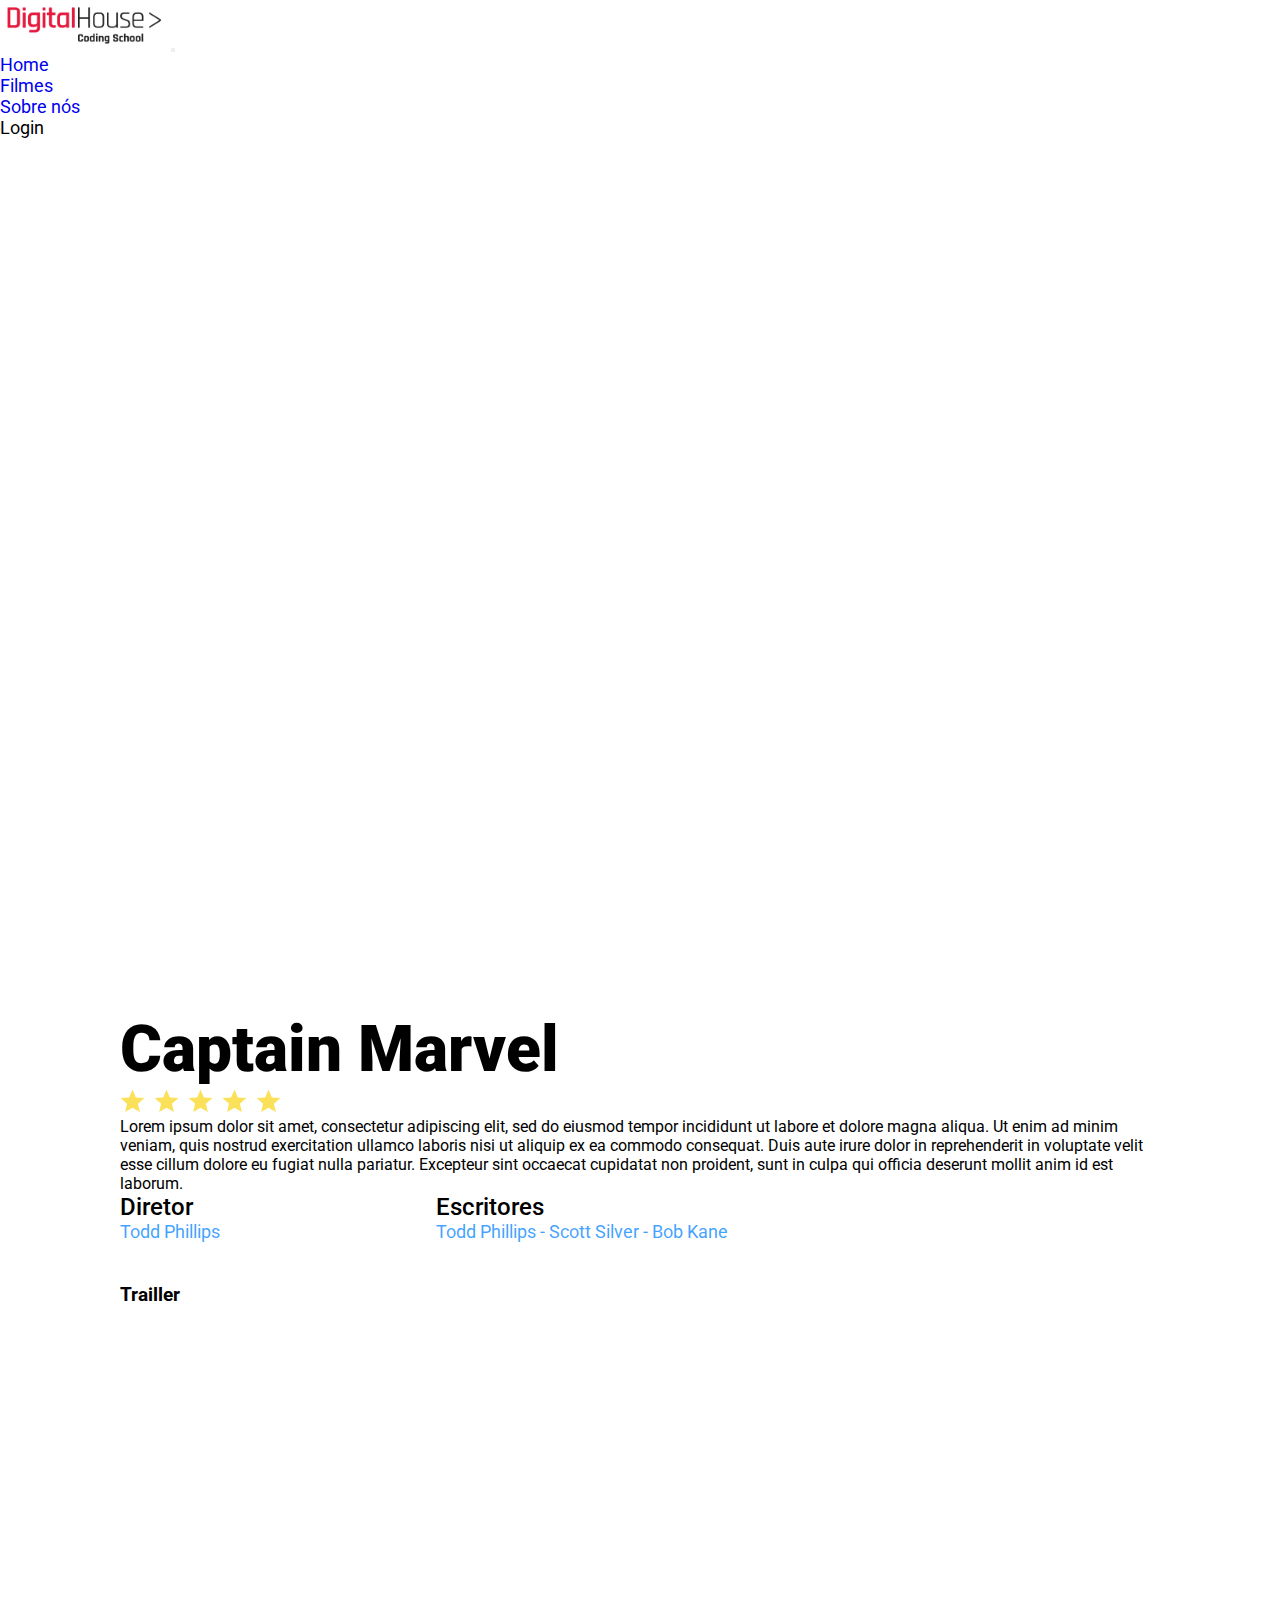
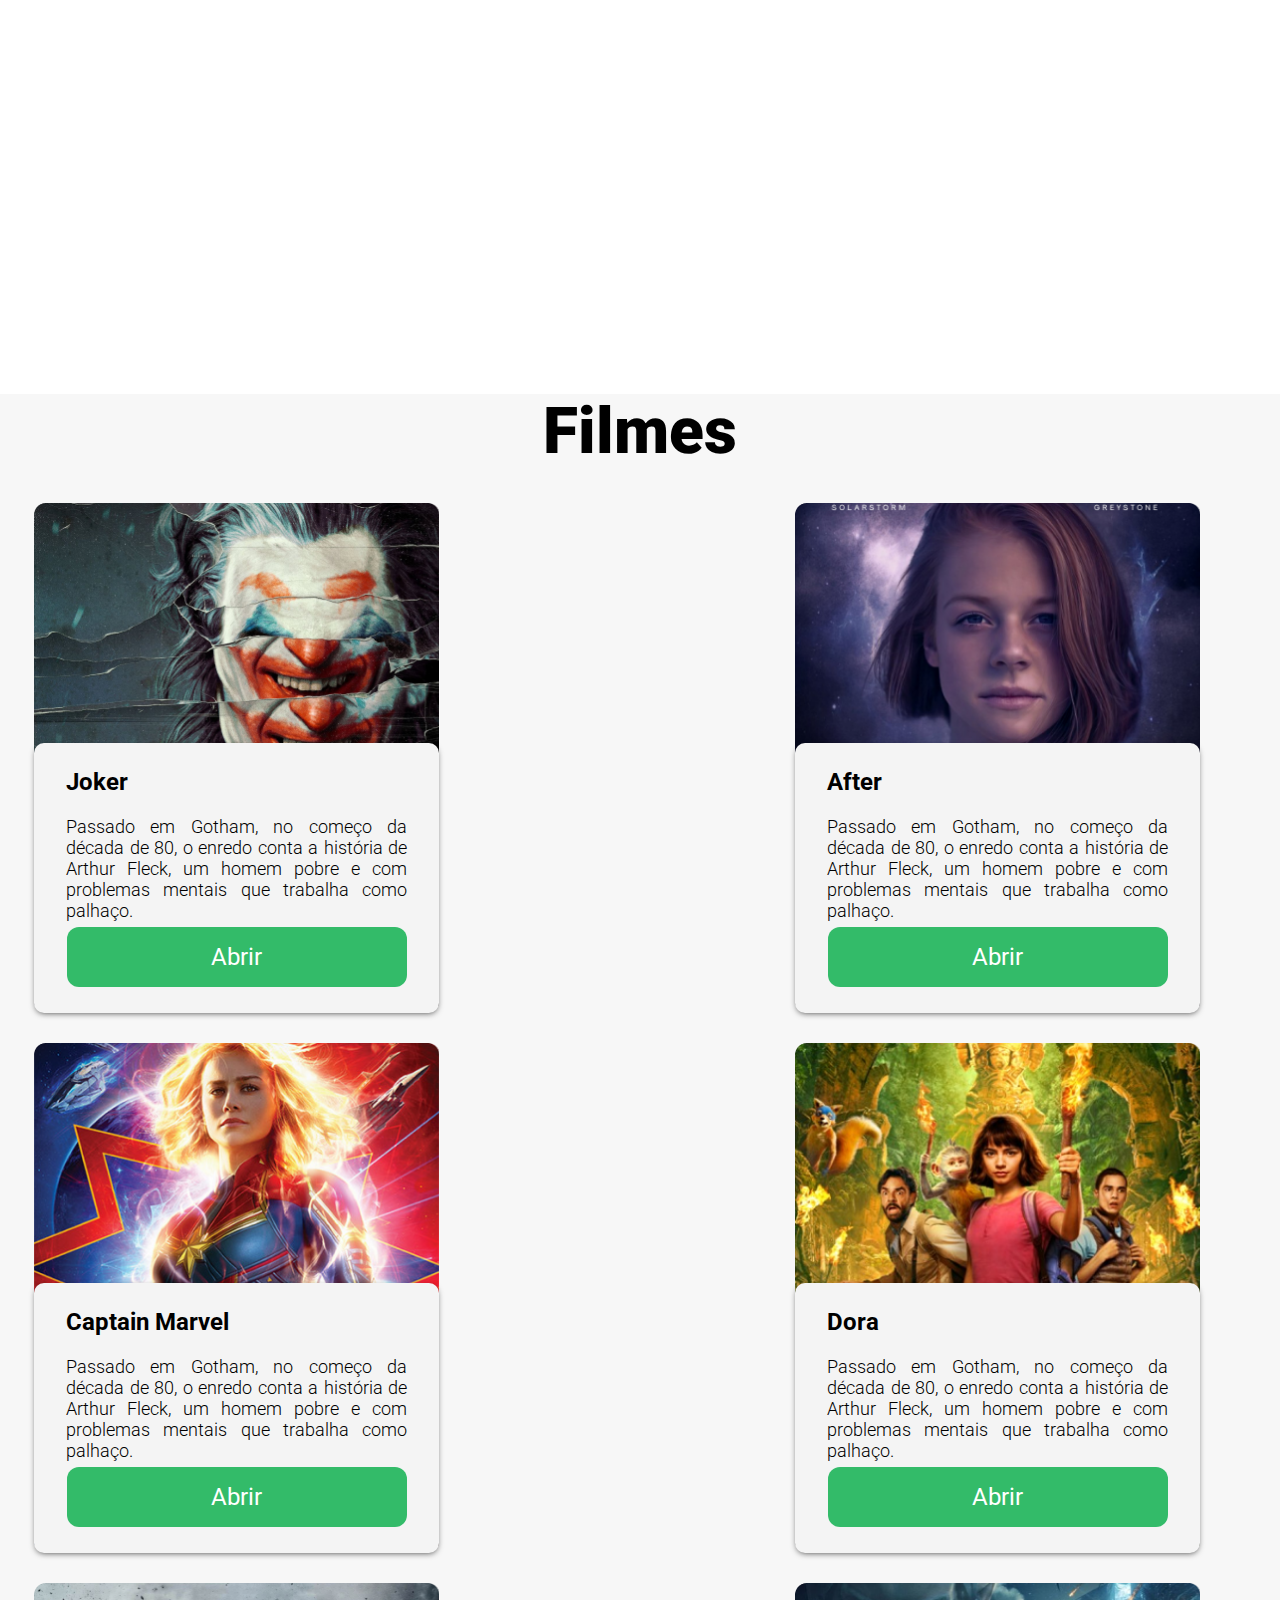
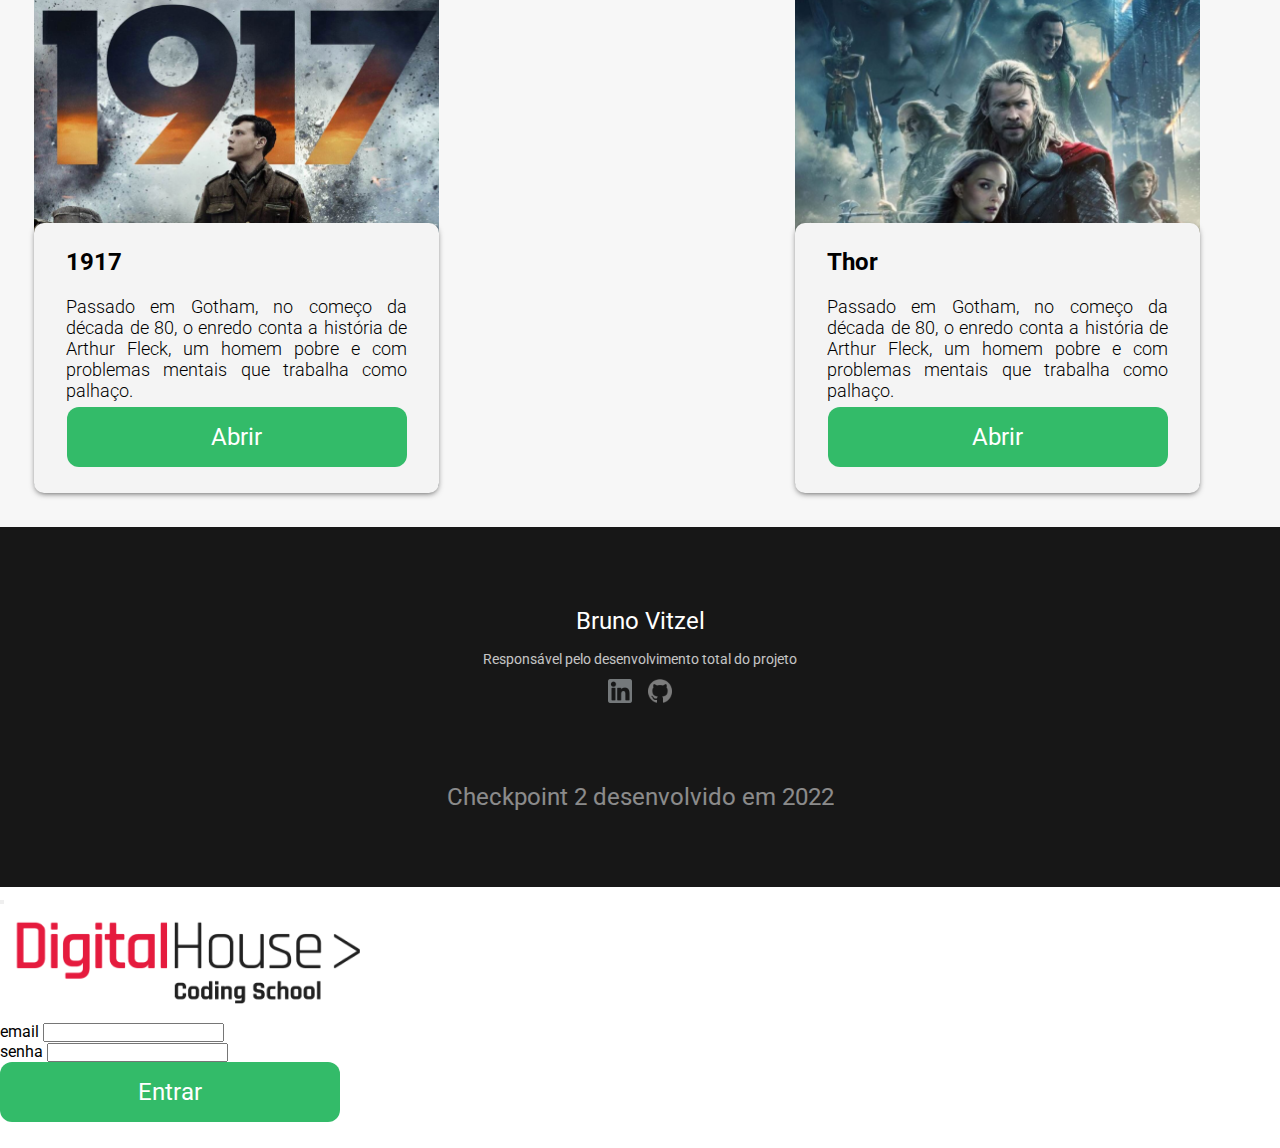
<file: captain.html>
<!DOCTYPE html>
<html lang="pt-br">
  <head>
    <meta charset="UTF-8" />
    <meta http-equiv="X-UA-Compatible" content="IE=edge" />
    <meta name="viewport" content="width=device-width, initial-scale=1.0" />
    <link rel="stylesheet" href="./style.css" />
    <link rel="preconnect" href="https://fonts.googleapis.com" />
    <link rel="preconnect" href="https://fonts.gstatic.com" crossorigin />
    <link
      href="https://fonts.googleapis.com/css2?family=Roboto:wght@100;300;400;500;700;900&display=swap"
      rel="stylesheet"
    />
    <link
      href="https://cdn.jsdelivr.net/npm/bootstrap@5.2.3/dist/css/bootstrap.min.css"
      rel="stylesheet"
      integrity="sha384-rbsA2VBKQhggwzxH7pPCaAqO46MgnOM80zW1RWuH61DGLwZJEdK2Kadq2F9CUG65"
      crossorigin="anonymous"
    />
    <title>DH Flix | Captain Marvel</title>
  </head>
  <body>
    <nav class="navbar navbar-expand-lg bg-white justify-content-end">
      <div class="container-fluid">
        <a class="navbar-brand" href="#">
          <img
            src="./imgs/logo-dh.png"
            alt="Logo"
            width="167"
            height="50"
            class="d-inline-block align-text-top"
          />
        </a>
        <button
          class="navbar-toggler"
          type="button"
          data-bs-toggle="collapse"
          data-bs-target="#navbarSupportedContent"
          aria-controls="navbarSupportedContent"
          aria-expanded="false"
          aria-label="Toggle navigation"
        >
          <span class="navbar-toggler-icon"></span>
        </button>
        <div
          class="justify-content-end collapse navbar-collapse"
          id="navbarSupportedContent"
        >
          <ul class="navbar-nav justify-content-end">
            <li class="nav-item">
              <a class="nav-link" href="./index.html">Home</a>
            </li>
            <li class="nav-item">
              <a class="nav-link active" aria-current="page" href="#">Filmes</a>
            </li>
            <li class="nav-item">
              <a class="nav-link" href="#sobre">Sobre nós</a>
            </li>
            <li class="nav-item">
              <a class="nav-link" data-bs-toggle="modal" data-bs-target="#Login"
                >Login</a
              >
            </li>
          </ul>
        </div>
      </div>
    </nav>

    <main class="main-movie3"></main>

    <section class="movie-info">
      <h1>Captain Marvel</h1>
      <ul>
        <li><img src="./imgs/star-rating.svg" alt="" /></li>
        <li><img src="./imgs/star-rating.svg" alt="" /></li>
        <li><img src="./imgs/star-rating.svg" alt="" /></li>
        <li><img src="./imgs/star-rating.svg" alt="" /></li>
        <li><img src="./imgs/star-rating.svg" alt="" /></li>
      </ul>
      <p>
        Lorem ipsum dolor sit amet, consectetur adipiscing elit, sed do eiusmod
        tempor incididunt ut labore et dolore magna aliqua. Ut enim ad minim
        veniam, quis nostrud exercitation ullamco laboris nisi ut aliquip ex ea
        commodo consequat. Duis aute irure dolor in reprehenderit in voluptate
        velit esse cillum dolore eu fugiat nulla pariatur. Excepteur sint
        occaecat cupidatat non proident, sunt in culpa qui officia deserunt
        mollit anim id est laborum.
      </p>
      <div class="direction">
        <div class="director-writer">
          <h4>Diretor</h4>
          <p>Todd Phillips</p>
        </div>
        <div class="director-writer">
          <h4>Escritores</h4>
          <p>Todd Phillips - Scott Silver - Bob Kane</p>
        </div>
        <div></div>
        <div></div>
      </div>
      <div class="trailler-content">
        <h3>Trailler</h3>
        <iframe
          class="trailler"
          src="https://www.youtube.com/embed/Z1BCujX3pw8"
          title="YouTube video player"
          frameborder="0"
          allow="accelerometer; autoplay; clipboard-write; encrypted-media; gyroscope; picture-in-picture"
          allowfullscreen
        ></iframe>
      </div>
    </section>

    <section class="itens-bg" id="itens">
      <h2>Filmes</h2>

      <div class="card-content">
        <div class="card-movie">
          <div class="desc-card-movie">
            <h3>Joker</h3>
            <p>
              Passado em Gotham, no começo da década de 80, o enredo conta a
              história de Arthur Fleck, um homem pobre e com problemas mentais
              que trabalha como palhaço.
            </p>
            <a href="joker.html"><button>Abrir</button></a>
          </div>
        </div>

        <div class="card-movie2">
          <div class="desc-card-movie">
            <h3>After</h3>
            <p>
              Passado em Gotham, no começo da década de 80, o enredo conta a
              história de Arthur Fleck, um homem pobre e com problemas mentais
              que trabalha como palhaço.
            </p>
            <a href="./after.html"><button>Abrir</button></a>
          </div>
        </div>

        <div class="card-movie3">
          <div class="desc-card-movie">
            <h3>Captain Marvel</h3>
            <p>
              Passado em Gotham, no começo da década de 80, o enredo conta a
              história de Arthur Fleck, um homem pobre e com problemas mentais
              que trabalha como palhaço.
            </p>
            <a href="./captain.html"><button>Abrir</button></a>
          </div>
        </div>

        <div class="card-movie4">
          <div class="desc-card-movie">
            <h3>Dora</h3>
            <p>
              Passado em Gotham, no começo da década de 80, o enredo conta a
              história de Arthur Fleck, um homem pobre e com problemas mentais
              que trabalha como palhaço.
            </p>
            <a href="./dora.html"><button>Abrir</button></a>
          </div>
        </div>

        <div class="card-movie5">
          <div class="desc-card-movie">
            <h3>1917</h3>
            <p>
              Passado em Gotham, no começo da década de 80, o enredo conta a
              história de Arthur Fleck, um homem pobre e com problemas mentais
              que trabalha como palhaço.
            </p>
            <a href="./1917.html"><button>Abrir</button></a>
          </div>
        </div>

        <div class="card-movie6">
          <div class="desc-card-movie">
            <h3>Thor</h3>
            <p>
              Passado em Gotham, no começo da década de 80, o enredo conta a
              história de Arthur Fleck, um homem pobre e com problemas mentais
              que trabalha como palhaço.
            </p>
            <a href="./thor.html"><button>Abrir</button></a>
          </div>
        </div>
      </div>
    </section>

    <footer id="sobre">
      <div class="author">
        <h3>Bruno Vitzel</h3>
        <p>Responsável pelo desenvolvimento total do projeto</p>
        <div class="social">
          <img src="./imgs/icon-linkedin.svg" alt="Linkedin" />
          <img src="./imgs/icon-github.svg" alt="gitHub" />
        </div>
      </div>
      <p>Checkpoint 2 desenvolvido em 2022</p>
    </footer>

    <div
      class="modal fade border border-0"
      id="Login"
      tabindex="-1"
      aria-labelledby="exampleModalLabel"
      aria-hidden="true"
    >
      <div class="modal-dialog border border-0">
        <div class="modal-content border border-0">
          <div class="modal-header border border-0">
            <button
              type="button"
              class="btn-close"
              data-bs-dismiss="modal"
              aria-label="Close"
            ></button>
          </div>
          <div
            class="modal-body d-flex justify-content-center flex-column align-items-center border border-0"
          >
            <img src="./imgs/logo-dh.png" width="374px" height="112px" alt="" />

            <form>
              <!-- Email input -->
              <div class="form-outline mb-4">
                <label class="form-label" for="form2Example1">email</label>
                <input type="email" id="form2Example1" class="form-control" />
              </div>

              <!-- Password input -->
              <div class="form-outline mb-4">
                <label class="form-label" for="form2Example2">senha</label>
                <input
                  type="password"
                  id="form2Example2"
                  class="form-control"
                />
              </div>

              <!-- Submit button -->
              <button type="button" class="entrar">Entrar</button>
            </form>
          </div>
        </div>
      </div>
    </div>

    <script
      src="https://cdn.jsdelivr.net/npm/bootstrap@5.2.3/dist/js/bootstrap.bundle.min.js"
      integrity="sha384-kenU1KFdBIe4zVF0s0G1M5b4hcpxyD9F7jL+jjXkk+Q2h455rYXK/7HAuoJl+0I4"
      crossorigin="anonymous"
    ></script>
  </body>
</html>
</file>
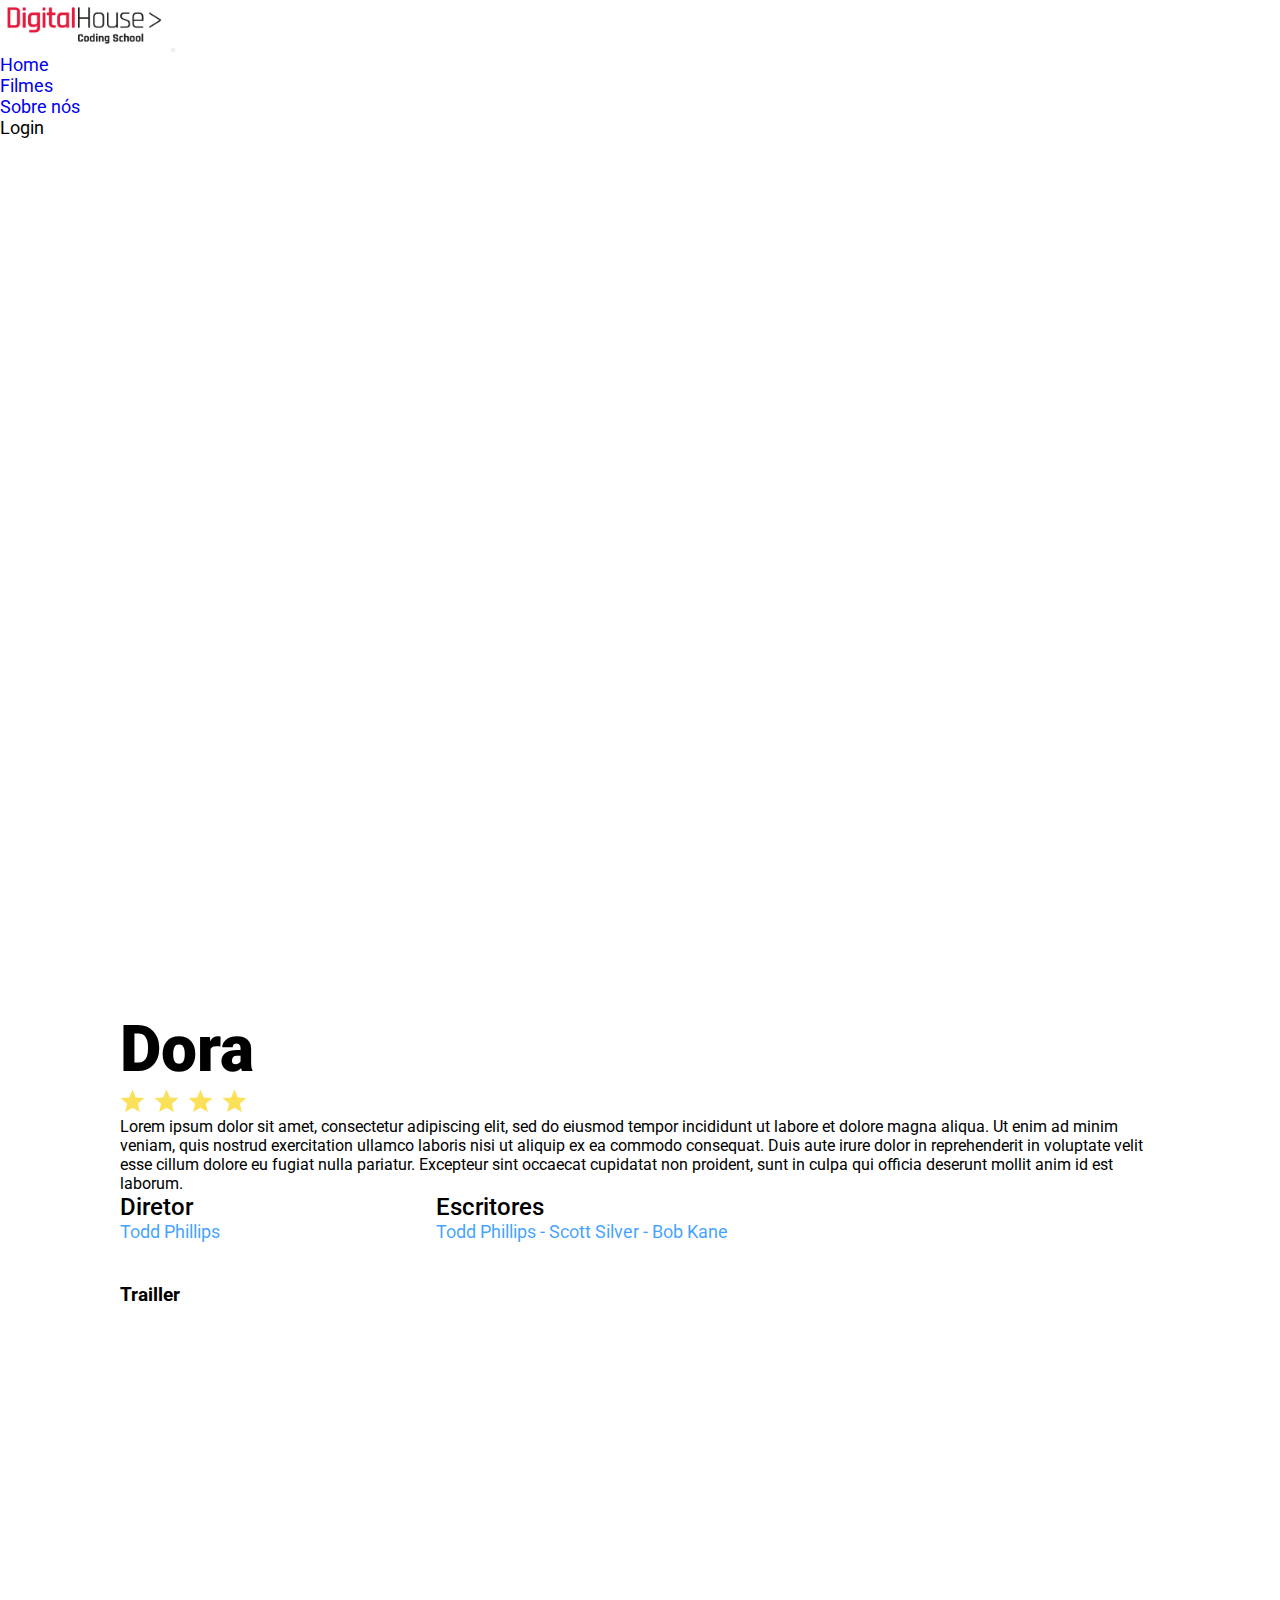
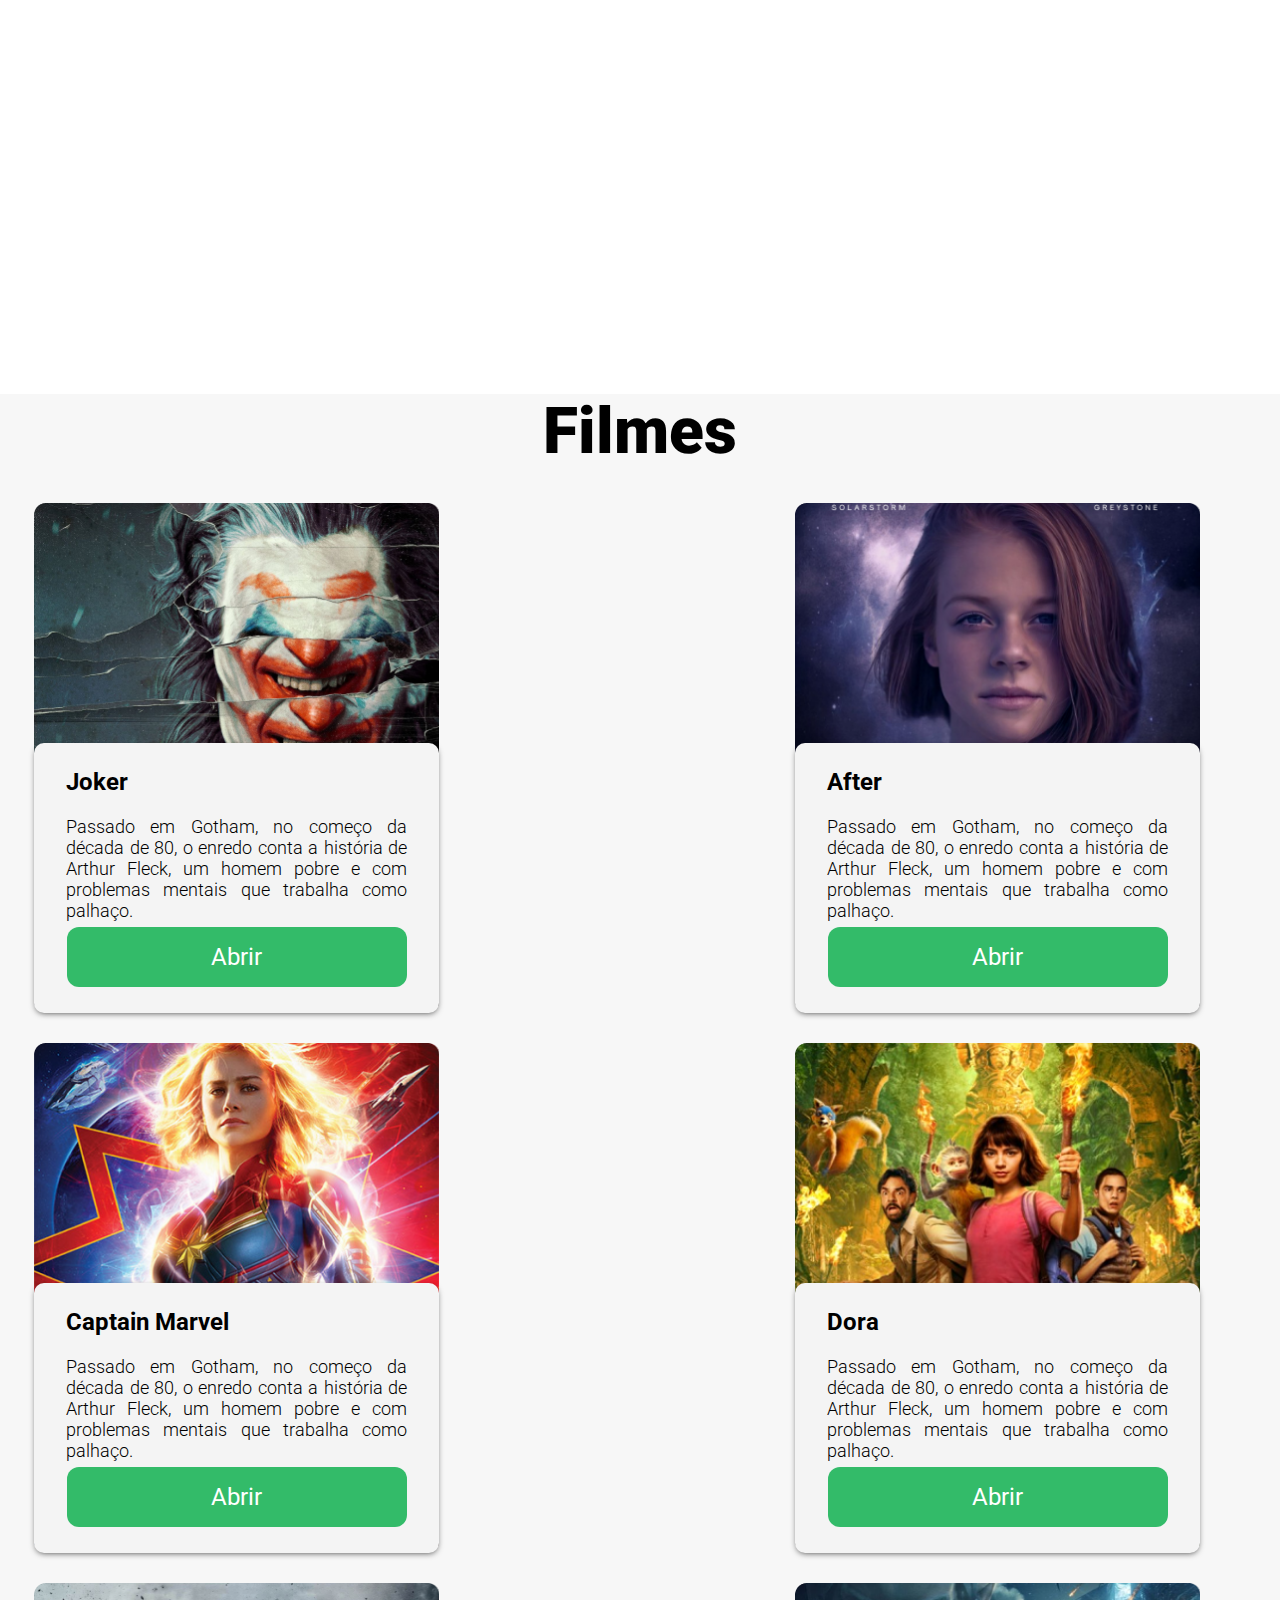
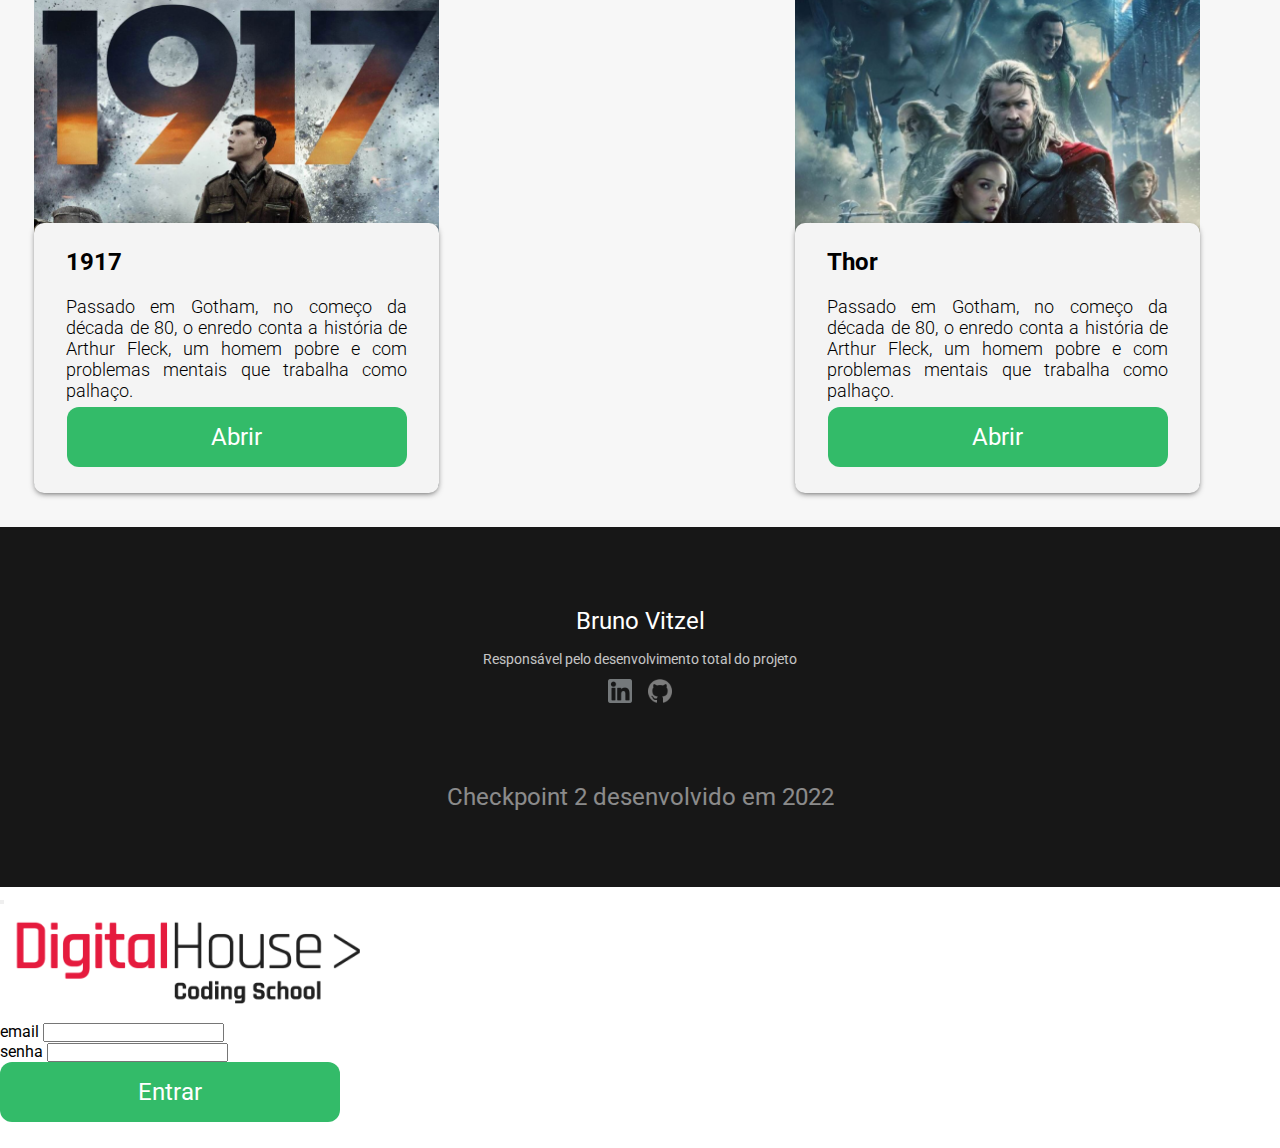
<file: dora.html>
<!DOCTYPE html>
<html lang="pt-br">
  <head>
    <meta charset="UTF-8" />
    <meta http-equiv="X-UA-Compatible" content="IE=edge" />
    <meta name="viewport" content="width=device-width, initial-scale=1.0" />
    <link rel="stylesheet" href="./style.css" />
    <link rel="preconnect" href="https://fonts.googleapis.com" />
    <link rel="preconnect" href="https://fonts.gstatic.com" crossorigin />
    <link
      href="https://fonts.googleapis.com/css2?family=Roboto:wght@100;300;400;500;700;900&display=swap"
      rel="stylesheet"
    />
    <link
      href="https://cdn.jsdelivr.net/npm/bootstrap@5.2.3/dist/css/bootstrap.min.css"
      rel="stylesheet"
      integrity="sha384-rbsA2VBKQhggwzxH7pPCaAqO46MgnOM80zW1RWuH61DGLwZJEdK2Kadq2F9CUG65"
      crossorigin="anonymous"
    />
    <title>DH Flix | Dora</title>
  </head>
  <body>
    <nav class="navbar navbar-expand-lg bg-white justify-content-end">
      <div class="container-fluid">
        <a class="navbar-brand" href="#">
          <img
            src="./imgs/logo-dh.png"
            alt="Logo"
            width="167"
            height="50"
            class="d-inline-block align-text-top"
          />
        </a>
        <button
          class="navbar-toggler"
          type="button"
          data-bs-toggle="collapse"
          data-bs-target="#navbarSupportedContent"
          aria-controls="navbarSupportedContent"
          aria-expanded="false"
          aria-label="Toggle navigation"
        >
          <span class="navbar-toggler-icon"></span>
        </button>
        <div
          class="justify-content-end collapse navbar-collapse"
          id="navbarSupportedContent"
        >
          <ul class="navbar-nav justify-content-end">
            <li class="nav-item">
              <a class="nav-link" href="./index.html">Home</a>
            </li>
            <li class="nav-item">
              <a class="nav-link active" aria-current="page" href="#">Filmes</a>
            </li>
            <li class="nav-item">
              <a class="nav-link" href="#sobre">Sobre nós</a>
            </li>
            <li class="nav-item">
              <a class="nav-link" data-bs-toggle="modal" data-bs-target="#Login"
                >Login</a
              >
            </li>
          </ul>
        </div>
      </div>
    </nav>

    <main class="main-movie4"></main>

    <section class="movie-info">
      <h1>Dora</h1>
      <ul>
        <li><img src="./imgs/star-rating.svg" alt="" /></li>
        <li><img src="./imgs/star-rating.svg" alt="" /></li>
        <li><img src="./imgs/star-rating.svg" alt="" /></li>
        <li><img src="./imgs/star-rating.svg" alt="" /></li>
      </ul>
      <p>
        Lorem ipsum dolor sit amet, consectetur adipiscing elit, sed do eiusmod
        tempor incididunt ut labore et dolore magna aliqua. Ut enim ad minim
        veniam, quis nostrud exercitation ullamco laboris nisi ut aliquip ex ea
        commodo consequat. Duis aute irure dolor in reprehenderit in voluptate
        velit esse cillum dolore eu fugiat nulla pariatur. Excepteur sint
        occaecat cupidatat non proident, sunt in culpa qui officia deserunt
        mollit anim id est laborum.
      </p>
      <div class="direction">
        <div class="director-writer">
          <h4>Diretor</h4>
          <p>Todd Phillips</p>
        </div>
        <div class="director-writer">
          <h4>Escritores</h4>
          <p>Todd Phillips - Scott Silver - Bob Kane</p>
        </div>
        <div></div>
        <div></div>
      </div>
      <div class="trailler-content">
        <h3>Trailler</h3>
        <iframe
          class="trailler"
          src="https://www.youtube.com/embed/s7Ea8rHemQw"
          title="YouTube video player"
          frameborder="0"
          allow="accelerometer; autoplay; clipboard-write; encrypted-media; gyroscope; picture-in-picture"
          allowfullscreen
        ></iframe>
      </div>
    </section>

    <section class="itens-bg" id="itens">
      <h2>Filmes</h2>

      <div class="card-content">
        <div class="card-movie">
          <div class="desc-card-movie">
            <h3>Joker</h3>
            <p>
              Passado em Gotham, no começo da década de 80, o enredo conta a
              história de Arthur Fleck, um homem pobre e com problemas mentais
              que trabalha como palhaço.
            </p>
            <a href="joker.html"><button>Abrir</button></a>
          </div>
        </div>

        <div class="card-movie2">
          <div class="desc-card-movie">
            <h3>After</h3>
            <p>
              Passado em Gotham, no começo da década de 80, o enredo conta a
              história de Arthur Fleck, um homem pobre e com problemas mentais
              que trabalha como palhaço.
            </p>
            <a href="./after.html"><button>Abrir</button></a>
          </div>
        </div>

        <div class="card-movie3">
          <div class="desc-card-movie">
            <h3>Captain Marvel</h3>
            <p>
              Passado em Gotham, no começo da década de 80, o enredo conta a
              história de Arthur Fleck, um homem pobre e com problemas mentais
              que trabalha como palhaço.
            </p>
            <a href="./captain.html"><button>Abrir</button></a>
          </div>
        </div>

        <div class="card-movie4">
          <div class="desc-card-movie">
            <h3>Dora</h3>
            <p>
              Passado em Gotham, no começo da década de 80, o enredo conta a
              história de Arthur Fleck, um homem pobre e com problemas mentais
              que trabalha como palhaço.
            </p>
            <a href="./dora.html"><button>Abrir</button></a>
          </div>
        </div>

        <div class="card-movie5">
          <div class="desc-card-movie">
            <h3>1917</h3>
            <p>
              Passado em Gotham, no começo da década de 80, o enredo conta a
              história de Arthur Fleck, um homem pobre e com problemas mentais
              que trabalha como palhaço.
            </p>
            <a href="./1917.html"><button>Abrir</button></a>
          </div>
        </div>

        <div class="card-movie6">
          <div class="desc-card-movie">
            <h3>Thor</h3>
            <p>
              Passado em Gotham, no começo da década de 80, o enredo conta a
              história de Arthur Fleck, um homem pobre e com problemas mentais
              que trabalha como palhaço.
            </p>
            <a href="./thor.html"><button>Abrir</button></a>
          </div>
        </div>
      </div>
    </section>

    <footer id="sobre">
      <div class="author">
        <h3>Bruno Vitzel</h3>
        <p>Responsável pelo desenvolvimento total do projeto</p>
        <div class="social">
          <img src="./imgs/icon-linkedin.svg" alt="Linkedin" />
          <img src="./imgs/icon-github.svg" alt="gitHub" />
        </div>
      </div>
      <p>Checkpoint 2 desenvolvido em 2022</p>
    </footer>

    <div
      class="modal fade border border-0"
      id="Login"
      tabindex="-1"
      aria-labelledby="exampleModalLabel"
      aria-hidden="true"
    >
      <div class="modal-dialog border border-0">
        <div class="modal-content border border-0">
          <div class="modal-header border border-0">
            <button
              type="button"
              class="btn-close"
              data-bs-dismiss="modal"
              aria-label="Close"
            ></button>
          </div>
          <div
            class="modal-body d-flex justify-content-center flex-column align-items-center border border-0"
          >
            <img src="./imgs/logo-dh.png" width="374px" height="112px" alt="" />

            <form>
              <!-- Email input -->
              <div class="form-outline mb-4">
                <label class="form-label" for="form2Example1">email</label>
                <input type="email" id="form2Example1" class="form-control" />
              </div>

              <!-- Password input -->
              <div class="form-outline mb-4">
                <label class="form-label" for="form2Example2">senha</label>
                <input
                  type="password"
                  id="form2Example2"
                  class="form-control"
                />
              </div>

              <!-- Submit button -->
              <button type="button" class="entrar">Entrar</button>
            </form>
          </div>
        </div>
      </div>
    </div>

    <script
      src="https://cdn.jsdelivr.net/npm/bootstrap@5.2.3/dist/js/bootstrap.bundle.min.js"
      integrity="sha384-kenU1KFdBIe4zVF0s0G1M5b4hcpxyD9F7jL+jjXkk+Q2h455rYXK/7HAuoJl+0I4"
      crossorigin="anonymous"
    ></script>
  </body>
</html>
</file>
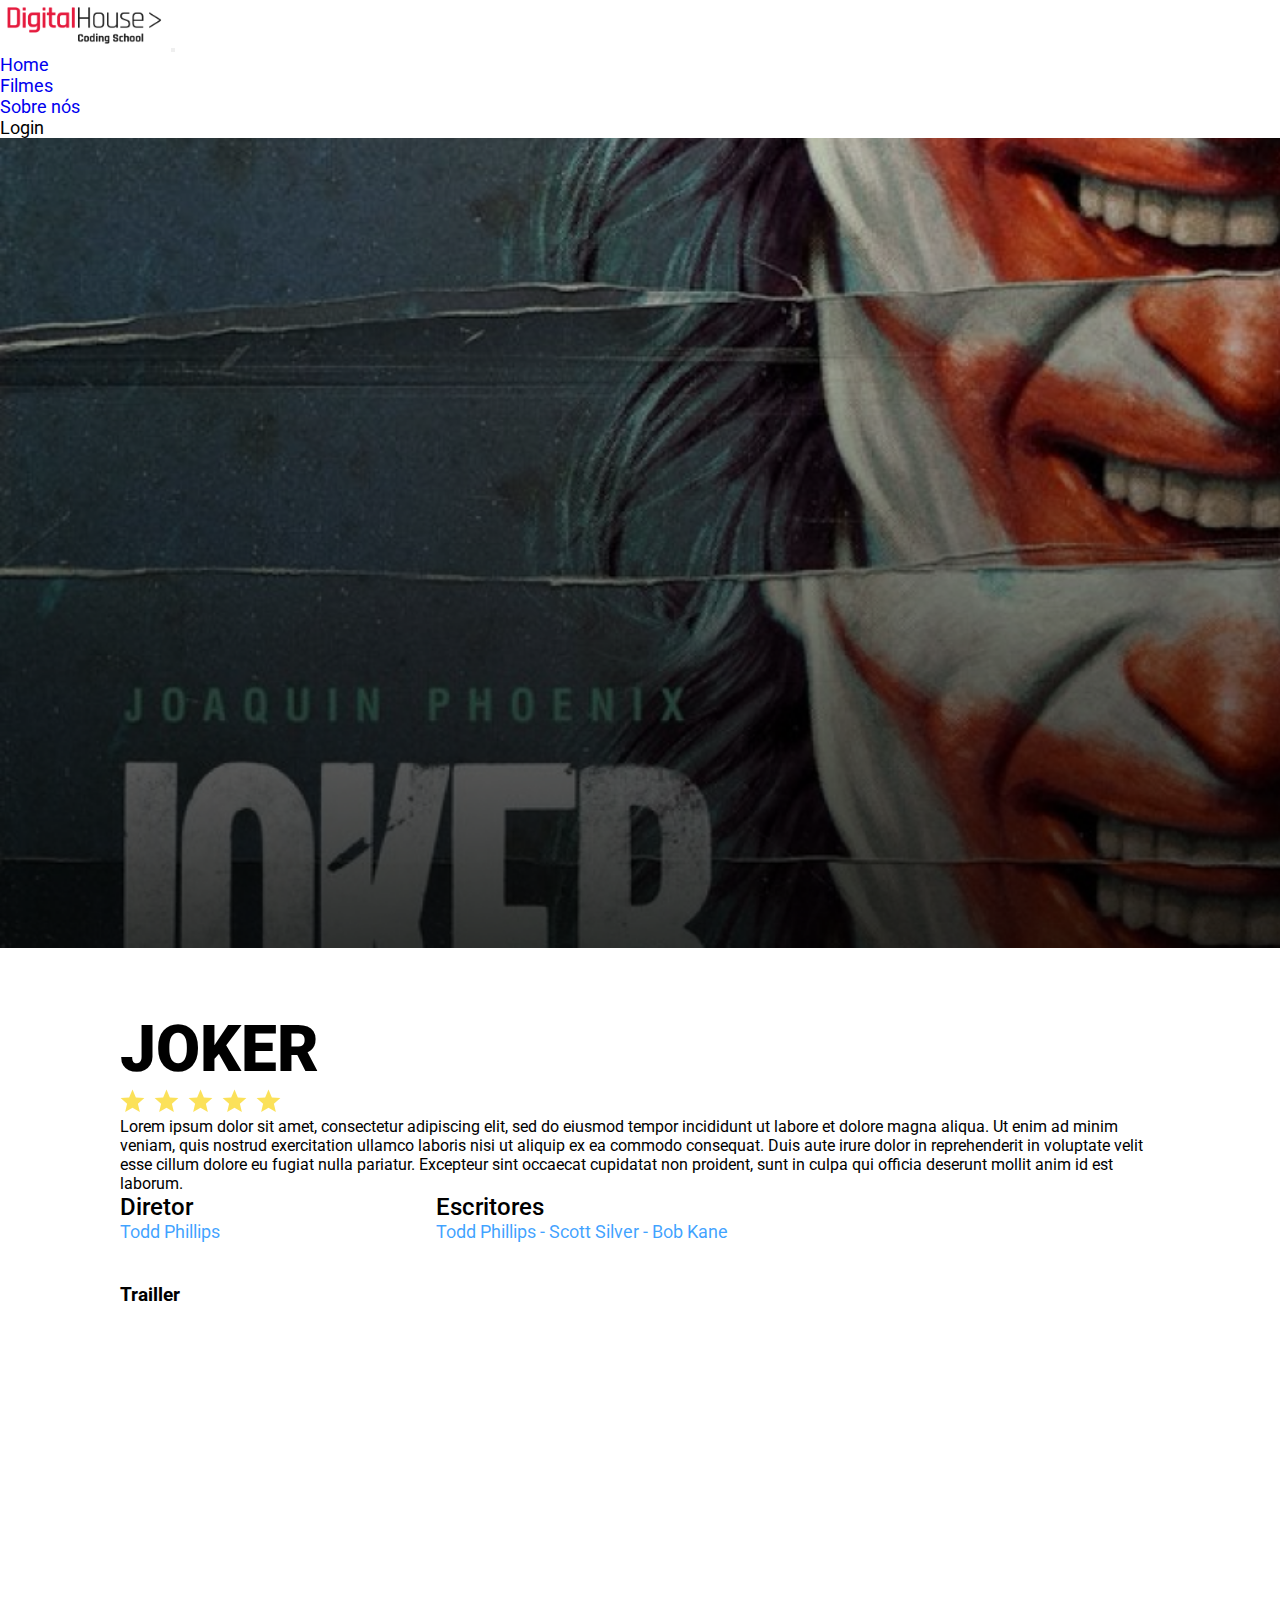
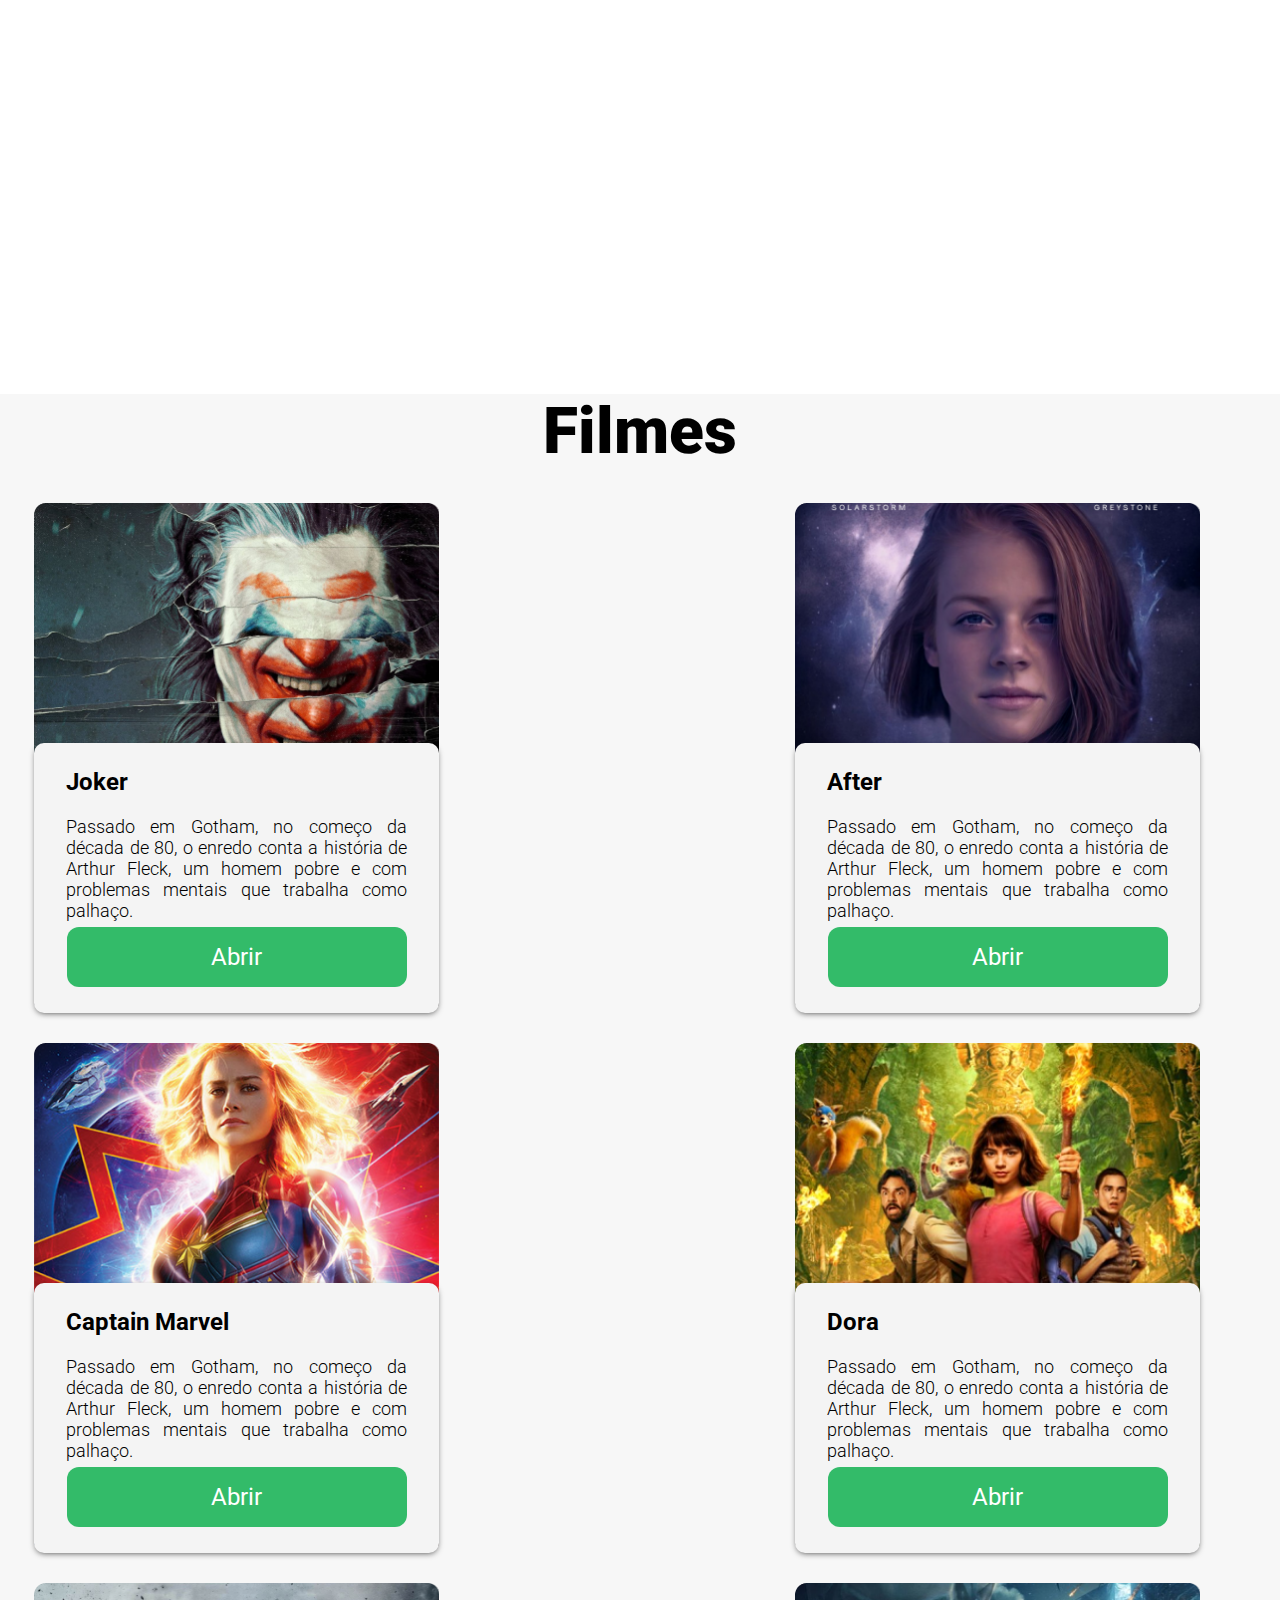
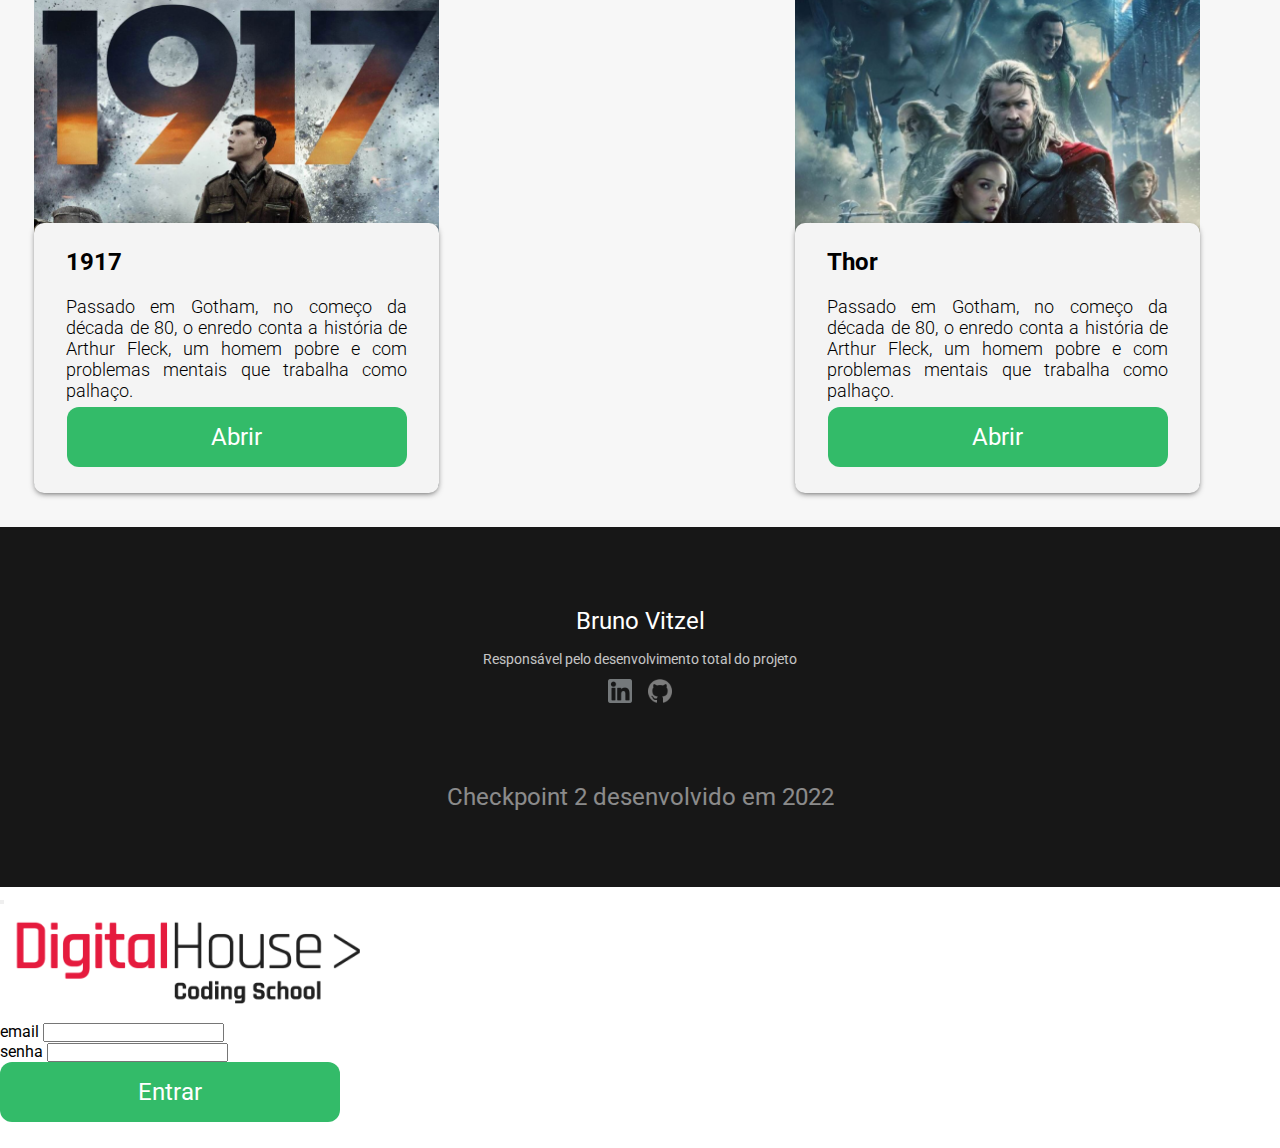
<file: joker.html>
<!DOCTYPE html>
<html lang="pt-br">
  <head>
    <meta charset="UTF-8" />
    <meta http-equiv="X-UA-Compatible" content="IE=edge" />
    <meta name="viewport" content="width=device-width, initial-scale=1.0" />
    <link rel="stylesheet" href="./style.css" />
    <link rel="preconnect" href="https://fonts.googleapis.com" />
    <link rel="preconnect" href="https://fonts.gstatic.com" crossorigin />
    <link
      href="https://fonts.googleapis.com/css2?family=Roboto:wght@100;300;400;500;700;900&display=swap"
      rel="stylesheet"
    />
    <link
      href="https://cdn.jsdelivr.net/npm/bootstrap@5.2.3/dist/css/bootstrap.min.css"
      rel="stylesheet"
      integrity="sha384-rbsA2VBKQhggwzxH7pPCaAqO46MgnOM80zW1RWuH61DGLwZJEdK2Kadq2F9CUG65"
      crossorigin="anonymous"
    />
    <title>DH Flix | Joker</title>
  </head>
  <body>
    <nav class="navbar navbar-expand-lg bg-white justify-content-end">
      <div class="container-fluid">
        <a class="navbar-brand" href="#">
          <img
            src="./imgs/logo-dh.png"
            alt="Logo"
            width="167"
            height="50"
            class="d-inline-block align-text-top"
          />
        </a>
        <button
          class="navbar-toggler"
          type="button"
          data-bs-toggle="collapse"
          data-bs-target="#navbarSupportedContent"
          aria-controls="navbarSupportedContent"
          aria-expanded="false"
          aria-label="Toggle navigation"
        >
          <span class="navbar-toggler-icon"></span>
        </button>
        <div
          class="justify-content-end collapse navbar-collapse"
          id="navbarSupportedContent"
        >
          <ul class="navbar-nav justify-content-end">
            <li class="nav-item">
              <a class="nav-link" href="./index.html">Home</a>
            </li>
            <li class="nav-item">
              <a class="nav-link active" aria-current="page" href="#">Filmes</a>
            </li>
            <li class="nav-item">
              <a class="nav-link" href="#sobre">Sobre nós</a>
            </li>
            <li class="nav-item">
              <a class="nav-link" data-bs-toggle="modal" data-bs-target="#Login"
                >Login</a
              >
            </li>
          </ul>
        </div>
      </div>
    </nav>

    <main class="main-movie1"></main>

    <section class="movie-info">
      <h1>JOKER</h1>
      <ul>
        <li><img src="./imgs/star-rating.svg" alt="" /></li>
        <li><img src="./imgs/star-rating.svg" alt="" /></li>
        <li><img src="./imgs/star-rating.svg" alt="" /></li>
        <li><img src="./imgs/star-rating.svg" alt="" /></li>
        <li><img src="./imgs/star-rating.svg" alt="" /></li>
      </ul>
      <p>
        Lorem ipsum dolor sit amet, consectetur adipiscing elit, sed do eiusmod
        tempor incididunt ut labore et dolore magna aliqua. Ut enim ad minim
        veniam, quis nostrud exercitation ullamco laboris nisi ut aliquip ex ea
        commodo consequat. Duis aute irure dolor in reprehenderit in voluptate
        velit esse cillum dolore eu fugiat nulla pariatur. Excepteur sint
        occaecat cupidatat non proident, sunt in culpa qui officia deserunt
        mollit anim id est laborum.
      </p>
      <div class="direction">
        <div class="director-writer">
          <h4>Diretor</h4>
          <p>Todd Phillips</p>
        </div>
        <div class="director-writer">
          <h4>Escritores</h4>
          <p>Todd Phillips - Scott Silver - Bob Kane</p>
        </div>
        <div></div>
        <div></div>
      </div>
      <div class="trailler-content">
        <h3>Trailler</h3>
        <iframe
          class="trailler"
          src="https://www.youtube.com/embed/zAGVQLHvwOY"
          title="YouTube video player"
          frameborder="0"
          allow="accelerometer; autoplay; clipboard-write; encrypted-media; gyroscope; picture-in-picture"
          allowfullscreen
        ></iframe>
      </div>
    </section>

    <section class="itens-bg" id="itens">
      <h2>Filmes</h2>

      <div class="card-content">
        <div class="card-movie">
          <div class="desc-card-movie">
            <h3>Joker</h3>
            <p>
              Passado em Gotham, no começo da década de 80, o enredo conta a
              história de Arthur Fleck, um homem pobre e com problemas mentais
              que trabalha como palhaço.
            </p>
            <a href="joker.html"><button>Abrir</button></a>
          </div>
        </div>

        <div class="card-movie2">
          <div class="desc-card-movie">
            <h3>After</h3>
            <p>
              Passado em Gotham, no começo da década de 80, o enredo conta a
              história de Arthur Fleck, um homem pobre e com problemas mentais
              que trabalha como palhaço.
            </p>
            <a href="./after.html"><button>Abrir</button></a>
          </div>
        </div>

        <div class="card-movie3">
          <div class="desc-card-movie">
            <h3>Captain Marvel</h3>
            <p>
              Passado em Gotham, no começo da década de 80, o enredo conta a
              história de Arthur Fleck, um homem pobre e com problemas mentais
              que trabalha como palhaço.
            </p>
            <a href="./captain.html"><button>Abrir</button></a>
          </div>
        </div>

        <div class="card-movie4">
          <div class="desc-card-movie">
            <h3>Dora</h3>
            <p>
              Passado em Gotham, no começo da década de 80, o enredo conta a
              história de Arthur Fleck, um homem pobre e com problemas mentais
              que trabalha como palhaço.
            </p>
            <a href="./dora.html"><button>Abrir</button></a>
          </div>
        </div>

        <div class="card-movie5">
          <div class="desc-card-movie">
            <h3>1917</h3>
            <p>
              Passado em Gotham, no começo da década de 80, o enredo conta a
              história de Arthur Fleck, um homem pobre e com problemas mentais
              que trabalha como palhaço.
            </p>
            <a href="./1917.html"><button>Abrir</button></a>
          </div>
        </div>

        <div class="card-movie6">
          <div class="desc-card-movie">
            <h3>Thor</h3>
            <p>
              Passado em Gotham, no começo da década de 80, o enredo conta a
              história de Arthur Fleck, um homem pobre e com problemas mentais
              que trabalha como palhaço.
            </p>
            <a href="./thor.html"><button>Abrir</button></a>
          </div>
        </div>
      </div>
    </section>

    <footer id="sobre">
      <div class="author">
        <h3>Bruno Vitzel</h3>
        <p>Responsável pelo desenvolvimento total do projeto</p>
        <div class="social">
          <img src="./imgs/icon-linkedin.svg" alt="Linkedin" />
          <img src="./imgs/icon-github.svg" alt="gitHub" />
        </div>
      </div>
      <p>Checkpoint 2 desenvolvido em 2022</p>
    </footer>

    <div
      class="modal fade border border-0"
      id="Login"
      tabindex="-1"
      aria-labelledby="exampleModalLabel"
      aria-hidden="true"
    >
      <div class="modal-dialog border border-0">
        <div class="modal-content border border-0">
          <div class="modal-header border border-0">
            <button
              type="button"
              class="btn-close"
              data-bs-dismiss="modal"
              aria-label="Close"
            ></button>
          </div>
          <div
            class="modal-body d-flex justify-content-center flex-column align-items-center border border-0"
          >
            <img src="./imgs/logo-dh.png" width="374px" height="112px" alt="" />

            <form>
              <!-- Email input -->
              <div class="form-outline mb-4">
                <label class="form-label" for="form2Example1">email</label>
                <input type="email" id="form2Example1" class="form-control" />
              </div>

              <!-- Password input -->
              <div class="form-outline mb-4">
                <label class="form-label" for="form2Example2">senha</label>
                <input
                  type="password"
                  id="form2Example2"
                  class="form-control"
                />
              </div>

              <!-- Submit button -->
              <button type="button" class="entrar">Entrar</button>
            </form>
          </div>
        </div>
      </div>
    </div>

    <script
      src="https://cdn.jsdelivr.net/npm/bootstrap@5.2.3/dist/js/bootstrap.bundle.min.js"
      integrity="sha384-kenU1KFdBIe4zVF0s0G1M5b4hcpxyD9F7jL+jjXkk+Q2h455rYXK/7HAuoJl+0I4"
      crossorigin="anonymous"
    ></script>
  </body>
</html>
</file>
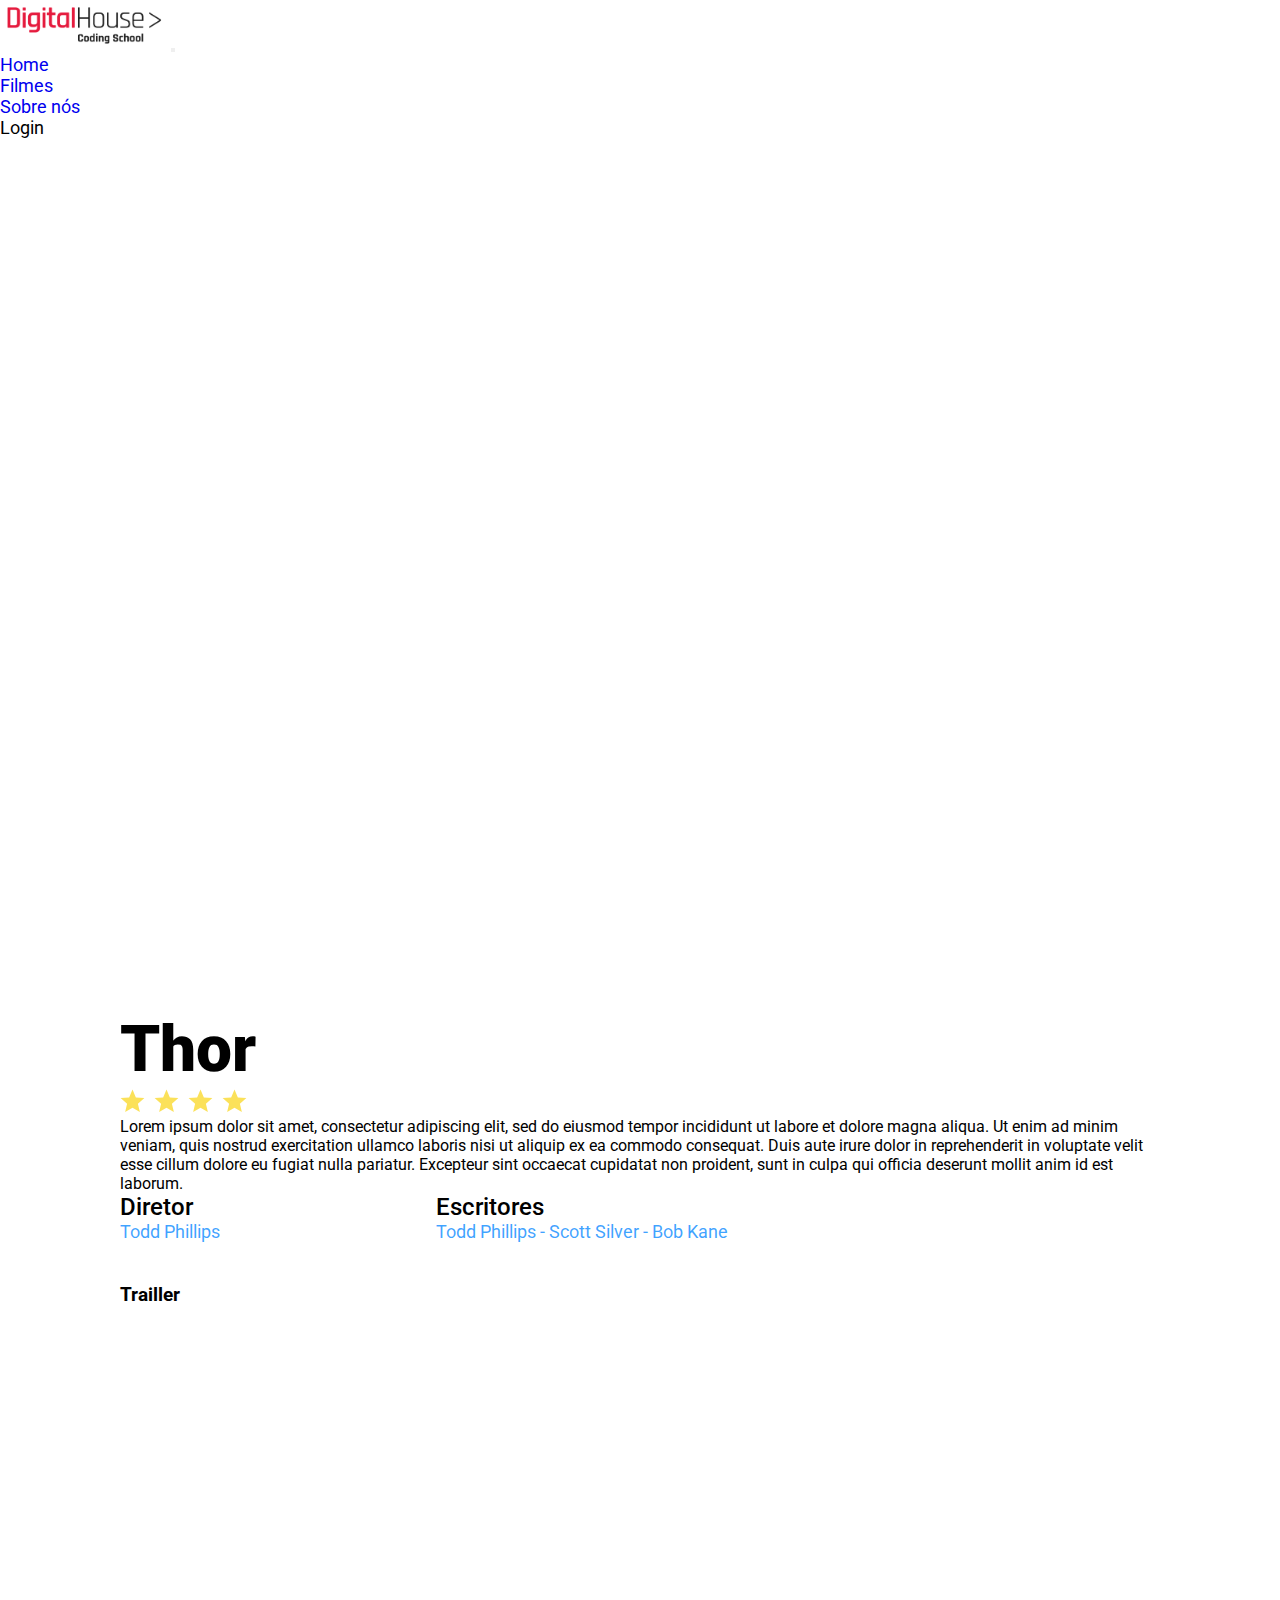
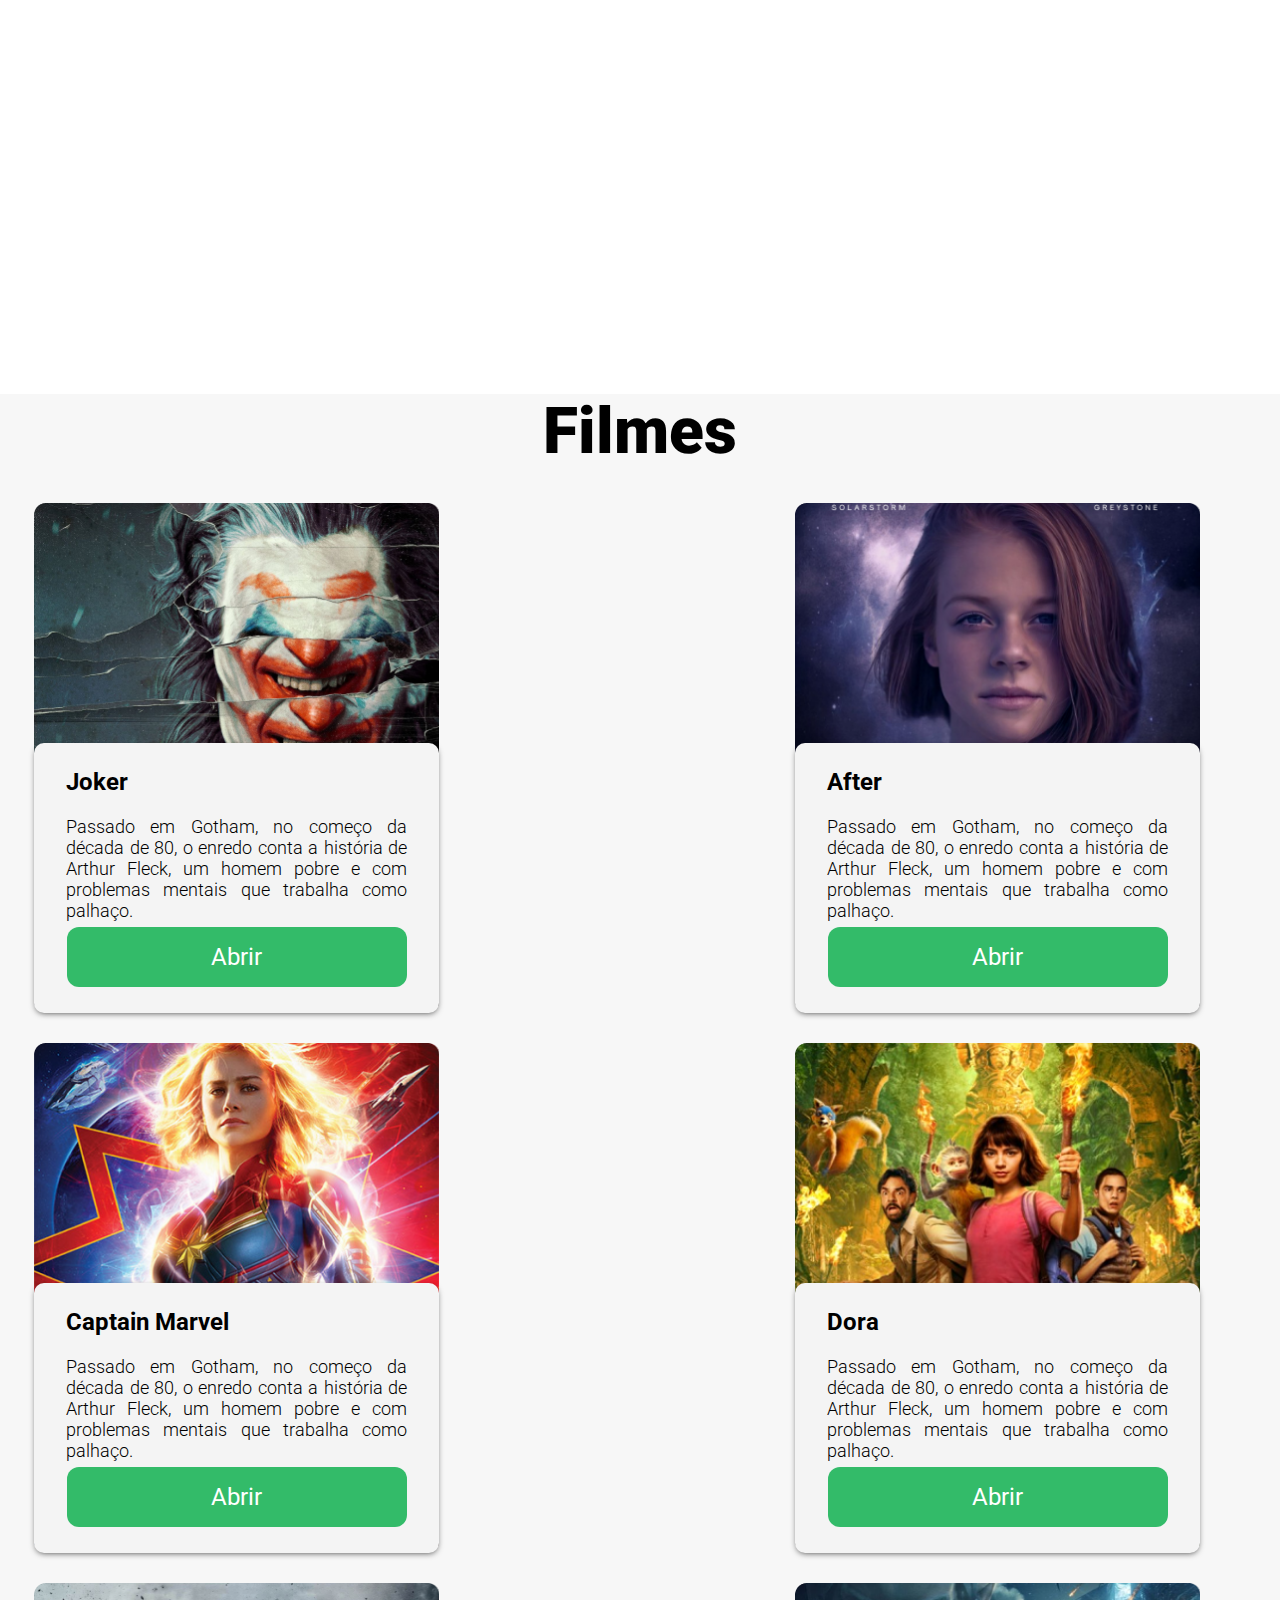
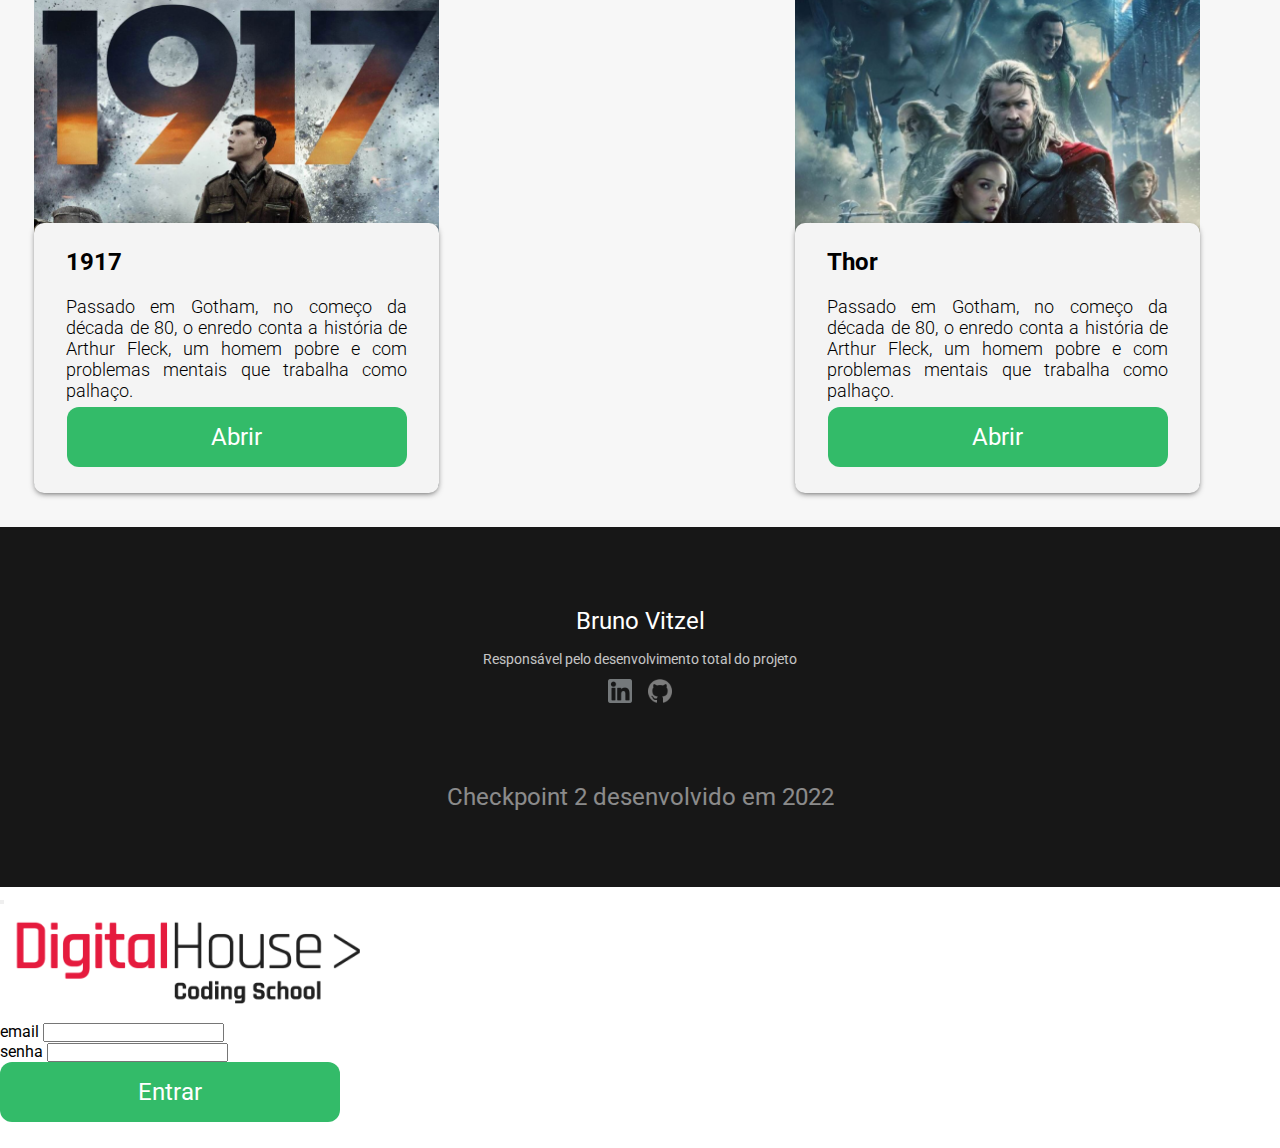
<file: thor.html>
<!DOCTYPE html>
<html lang="pt-br">
  <head>
    <meta charset="UTF-8" />
    <meta http-equiv="X-UA-Compatible" content="IE=edge" />
    <meta name="viewport" content="width=device-width, initial-scale=1.0" />
    <link rel="stylesheet" href="./style.css" />
    <link rel="preconnect" href="https://fonts.googleapis.com" />
    <link rel="preconnect" href="https://fonts.gstatic.com" crossorigin />
    <link
      href="https://fonts.googleapis.com/css2?family=Roboto:wght@100;300;400;500;700;900&display=swap"
      rel="stylesheet"
    />
    <link
      href="https://cdn.jsdelivr.net/npm/bootstrap@5.2.3/dist/css/bootstrap.min.css"
      rel="stylesheet"
      integrity="sha384-rbsA2VBKQhggwzxH7pPCaAqO46MgnOM80zW1RWuH61DGLwZJEdK2Kadq2F9CUG65"
      crossorigin="anonymous"
    />
    <title>DH Flix | Thor</title>
  </head>
  <body>
    <nav class="navbar navbar-expand-lg bg-white justify-content-end">
      <div class="container-fluid">
        <a class="navbar-brand" href="#">
          <img
            src="./imgs/logo-dh.png"
            alt="Logo"
            width="167"
            height="50"
            class="d-inline-block align-text-top"
          />
        </a>
        <button
          class="navbar-toggler"
          type="button"
          data-bs-toggle="collapse"
          data-bs-target="#navbarSupportedContent"
          aria-controls="navbarSupportedContent"
          aria-expanded="false"
          aria-label="Toggle navigation"
        >
          <span class="navbar-toggler-icon"></span>
        </button>
        <div
          class="justify-content-end collapse navbar-collapse"
          id="navbarSupportedContent"
        >
          <ul class="navbar-nav justify-content-end">
            <li class="nav-item">
              <a class="nav-link" href="./index.html">Home</a>
            </li>
            <li class="nav-item">
              <a class="nav-link active" aria-current="page" href="#itens"
                >Filmes</a
              >
            </li>
            <li class="nav-item">
              <a class="nav-link" href="#sobre">Sobre nós</a>
            </li>
            <li class="nav-item">
              <a class="nav-link" data-bs-toggle="modal" data-bs-target="#Login"
                >Login</a
              >
            </li>
          </ul>
        </div>
      </div>
    </nav>

    <main class="main-movie5"></main>

    <section class="movie-info">
      <h1>Thor</h1>
      <ul>
        <li><img src="./imgs/star-rating.svg" alt="" /></li>
        <li><img src="./imgs/star-rating.svg" alt="" /></li>
        <li><img src="./imgs/star-rating.svg" alt="" /></li>
        <li><img src="./imgs/star-rating.svg" alt="" /></li>
      </ul>
      <p>
        Lorem ipsum dolor sit amet, consectetur adipiscing elit, sed do eiusmod
        tempor incididunt ut labore et dolore magna aliqua. Ut enim ad minim
        veniam, quis nostrud exercitation ullamco laboris nisi ut aliquip ex ea
        commodo consequat. Duis aute irure dolor in reprehenderit in voluptate
        velit esse cillum dolore eu fugiat nulla pariatur. Excepteur sint
        occaecat cupidatat non proident, sunt in culpa qui officia deserunt
        mollit anim id est laborum.
      </p>
      <div class="direction">
        <div class="director-writer">
          <h4>Diretor</h4>
          <p>Todd Phillips</p>
        </div>
        <div class="director-writer">
          <h4>Escritores</h4>
          <p>Todd Phillips - Scott Silver - Bob Kane</p>
        </div>
        <div></div>
        <div></div>
      </div>
      <div class="trailler-content">
        <h3>Trailler</h3>
        <iframe
          class="trailler"
          src="https://www.youtube.com/embed/JOddp-nlNvQ"
          title="YouTube video player"
          frameborder="0"
          allow="accelerometer; autoplay; clipboard-write; encrypted-media; gyroscope; picture-in-picture"
          allowfullscreen
        ></iframe>
      </div>
    </section>

    <section class="itens-bg" id="itens">
      <h2>Filmes</h2>

      <div class="card-content">
        <div class="card-movie">
          <div class="desc-card-movie">
            <h3>Joker</h3>
            <p>
              Passado em Gotham, no começo da década de 80, o enredo conta a
              história de Arthur Fleck, um homem pobre e com problemas mentais
              que trabalha como palhaço.
            </p>
            <a href="joker.html"><button>Abrir</button></a>
          </div>
        </div>

        <div class="card-movie2">
          <div class="desc-card-movie">
            <h3>After</h3>
            <p>
              Passado em Gotham, no começo da década de 80, o enredo conta a
              história de Arthur Fleck, um homem pobre e com problemas mentais
              que trabalha como palhaço.
            </p>
            <a href="./after.html"><button>Abrir</button></a>
          </div>
        </div>

        <div class="card-movie3">
          <div class="desc-card-movie">
            <h3>Captain Marvel</h3>
            <p>
              Passado em Gotham, no começo da década de 80, o enredo conta a
              história de Arthur Fleck, um homem pobre e com problemas mentais
              que trabalha como palhaço.
            </p>
            <a href="./captain.html"><button>Abrir</button></a>
          </div>
        </div>

        <div class="card-movie4">
          <div class="desc-card-movie">
            <h3>Dora</h3>
            <p>
              Passado em Gotham, no começo da década de 80, o enredo conta a
              história de Arthur Fleck, um homem pobre e com problemas mentais
              que trabalha como palhaço.
            </p>
            <a href="./dora.html"><button>Abrir</button></a>
          </div>
        </div>

        <div class="card-movie5">
          <div class="desc-card-movie">
            <h3>1917</h3>
            <p>
              Passado em Gotham, no começo da década de 80, o enredo conta a
              história de Arthur Fleck, um homem pobre e com problemas mentais
              que trabalha como palhaço.
            </p>
            <a href="./1917.html"><button>Abrir</button></a>
          </div>
        </div>

        <div class="card-movie6">
          <div class="desc-card-movie">
            <h3>Thor</h3>
            <p>
              Passado em Gotham, no começo da década de 80, o enredo conta a
              história de Arthur Fleck, um homem pobre e com problemas mentais
              que trabalha como palhaço.
            </p>
            <a href="./thor.html"><button>Abrir</button></a>
          </div>
        </div>
      </div>
    </section>

    <footer id="sobre">
      <div class="author">
        <h3>Bruno Vitzel</h3>
        <p>Responsável pelo desenvolvimento total do projeto</p>
        <div class="social">
          <img src="./imgs/icon-linkedin.svg" alt="Linkedin" />
          <img src="./imgs/icon-github.svg" alt="gitHub" />
        </div>
      </div>
      <p>Checkpoint 2 desenvolvido em 2022</p>
    </footer>

    <div
      class="modal fade border border-0"
      id="Login"
      tabindex="-1"
      aria-labelledby="exampleModalLabel"
      aria-hidden="true"
    >
      <div class="modal-dialog border border-0">
        <div class="modal-content border border-0">
          <div class="modal-header border border-0">
            <button
              type="button"
              class="btn-close"
              data-bs-dismiss="modal"
              aria-label="Close"
            ></button>
          </div>
          <div
            class="modal-body d-flex justify-content-center flex-column align-items-center border border-0"
          >
            <img src="./imgs/logo-dh.png" width="374px" height="112px" alt="" />

            <form>
              <!-- Email input -->
              <div class="form-outline mb-4">
                <label class="form-label" for="form2Example1">email</label>
                <input type="email" id="form2Example1" class="form-control" />
              </div>

              <!-- Password input -->
              <div class="form-outline mb-4">
                <label class="form-label" for="form2Example2">senha</label>
                <input
                  type="password"
                  id="form2Example2"
                  class="form-control"
                />
              </div>

              <!-- Submit button -->
              <button type="button" class="entrar">Entrar</button>
            </form>
          </div>
        </div>
      </div>
    </div>

    <script
      src="https://cdn.jsdelivr.net/npm/bootstrap@5.2.3/dist/js/bootstrap.bundle.min.js"
      integrity="sha384-kenU1KFdBIe4zVF0s0G1M5b4hcpxyD9F7jL+jjXkk+Q2h455rYXK/7HAuoJl+0I4"
      crossorigin="anonymous"
    ></script>
  </body>
</html>
</file>
<file: style.css>
* {
  margin: 0;
  padding: 0;
  box-sizing: border-box;
  font-family: "Roboto", sans-serif;
  list-style: none;
  text-decoration: none;
}
body {
  overflow-y: scroll;
  scroll-behavior: smooth;
}

.topo {
  display: flex;
  justify-content: space-between;
  align-items: center;
  height: 80px;
  margin-left: 61px;
  margin-right: 80px;
}

header img {
  height: 50px;
  width: 167px;
  object-fit: contain;
}

.nav-mobile {
  display: none;
}

nav {
  font-family: "Roboto", sans-serif !important;
  font-size: 18px !important;
  gap: 24px !important;
  margin-right: 80px !important;
}

nav a:hover {
  color: red !important;
}

.main-index {
  height: 90vh;
  background-image: url(./imgs/bg-main.png);
  background-size: cover;
  display: flex;
  flex-direction: column;
  justify-content: center;
  align-items: center;
}

.content-main {
  display: flex;
  flex-direction: column;
  align-items: flex-start;
}

main h1 {
  font-size: 72px;
  color: #e51b3e;
  font-weight: 900;
}

main p {
  font-size: 24px;
  color: #ffffff;
  font-weight: 300;
}

.btn-main {
  display: flex;
  justify-content: center;
  align-self: center;
  margin-top: 30px;
}

.btn-main button {
  width: 322px;
  height: 71px;
  border-radius: 12px;
  background-color: rgba(51, 187, 105, 0.05);
  border: 1px solid #33bb69;
  font-size: 24px;
  line-height: 28px;
  word-spacing: 6%;
  color: #ffffff;
  transition: 0.2s all ease;
  cursor: pointer;
}

.btn-main button:hover {
  background-color: rgba(51, 187, 105, 0.2);
  transition: 0.2s all ease;
}

h2 {
  font-family: "Roboto", sans-serif;
  font-size: 64px !important;
  font-weight: 900 !important;
  text-align: center;
  margin: 34px auto 0px auto;
  line-height: 75px !important;
}

.card-content {
  display: flex;
  flex-wrap: wrap;
  gap: 30px;
  justify-content: space-between;
  align-items: center;
  margin: 34px 80px 0px 34px;
  padding-bottom: 34px;
}

.card-movie {
  width: 405px;
  height: 510px;
  display: flex;
  flex-direction: column;
  background-image: url(./imgs/card-joker.png);
  background-size: cover;
  justify-content: flex-end;
  /* box-shadow: 0px 2px 6px -2px rgba(0, 0, 0, 0.75); */
}

.desc-card-movie {
  background-color: #f4f4f4;
  height: 270px;
  border-radius: 10px;
  display: flex;
  justify-content: space-between;
  flex-direction: column;
  align-items: center;
  box-shadow: 0px 2px 6px -2px rgba(0, 0, 0, 0.75);
}

.desc-card-movie h3 {
  font-size: 24px;
  font-weight: 700;
  margin: 25px auto 13px 32px;
}

.desc-card-movie p {
  font-size: 18px;
  font-weight: 300;
  margin: 0px 32px;
  text-align: justify;
  line-height: normal;
}
.entrar {
  width: 340px;
  height: 60px;
  background-color: #33bb69;
  color: #ffffff;
  font-size: 24px;
  font-weight: 400;
  border-radius: 12px;
  border-style: none;
  margin-bottom: 26px;
  cursor: pointer;
  transition: 0.2s all ease;
}

.desc-card-movie button {
  width: 340px;
  height: 60px;
  background-color: #33bb69;
  color: #ffffff;
  font-size: 24px;
  font-weight: 400;
  border-radius: 12px;
  border-style: none;
  margin-bottom: 26px;
  cursor: pointer;
  transition: 0.2s all ease;
}

.desc-card-movie button:hover {
  background-color: #259050;
  transition: 0.2s all ease;
}

.card-movie2 {
  width: 405px;
  height: 510px;
  display: flex;
  flex-direction: column;
  background-image: url(./imgs/card-after.png);
  background-size: cover;
  justify-content: flex-end;
  box-shadow: 0px 0px 0px rgba(0, 0, 0, 0.15);
}

.card-movie3 {
  width: 405px;
  height: 510px;
  display: flex;
  flex-direction: column;
  background-image: url(./imgs/card-captain.png);
  background-size: cover;
  justify-content: flex-end;
  box-shadow: 0px 0px 0px rgba(0, 0, 0, 0.15);
}

.card-movie4 {
  width: 405px;
  height: 510px;
  display: flex;
  flex-direction: column;
  background-image: url(./imgs/card-dora.png);
  background-size: cover;
  justify-content: flex-end;
  box-shadow: 0px 0px 0px rgba(0, 0, 0, 0.15);
}

.card-movie5 {
  width: 405px;
  height: 510px;
  display: flex;
  flex-direction: column;
  background-image: url(./imgs/card-1917.png);
  background-size: cover;
  justify-content: flex-end;
  box-shadow: 0px 0px 0px rgba(0, 0, 0, 0.15);
}

.card-movie6 {
  width: 405px;
  height: 510px;
  display: flex;
  flex-direction: column;
  background-image: url(./imgs/card-thor.png);
  background-size: cover;
  justify-content: flex-end;
  box-shadow: 0px 0px 0px rgba(0, 0, 0, 0.15);
}

footer {
  height: 360px;
  background-color: #171717;
  color: #ffffff;
  display: flex;
  flex-direction: column;
  align-items: center;
  justify-content: flex-start;
}

.author h3 {
  font-size: 24px;
  font-weight: 400;
  text-align: center;
  margin-top: 80px;
}

.author p {
  font-size: 14px;
  font-weight: 400;
  text-align: center;
  opacity: 0.75;
  margin-top: 16px;
}

.social {
  display: flex;
  align-items: center;
  justify-content: center;
  margin-top: 12px;
  gap: 16px;
}

.social img {
  width: 24px;
  height: 24px;
}

footer p {
  font-size: 24px;
  font-weight: 400;
  text-align: center;
  opacity: 0.5;
  margin-top: 80px;
}

/* JOKER.HTML */

.main-movie1 {
  height: 90vh;
  background-image: url(./imgs/banner-joker.png);
  background-size: cover;
  display: flex;
  flex-direction: column;
  justify-content: center;
  align-items: center;
}

.movie-info {
  display: flex;
  flex-direction: column;
  justify-content: space-between;
  margin: 32px 120px;
}

.movie-info h1 {
  font-size: 64px;
  font-weight: 900;
  margin-top: 32px;
}

.movie-info ul {
  display: flex;
  flex-direction: row;
  gap: 9px;
  margin-left: 0px;
  padding-left: 0px !important;
}

.movie-info li img {
  width: 25px;
  height: 25px;
  margin-top: 1px;
}
.direction {
  display: flex;
  justify-content: space-between;
}

.director-writer h4 {
  font-size: 24px !important;
  font-weight: 500 !important;
}

.director-writer p {
  font-size: 18px !important;
  font-weight: 400 !important;
  color: #0085ffbf !important;
}

.trailler-content {
  margin-top: 42px;
}

.trailler {
  width: 80vw;
  height: 650px;
  border-radius: 12px;
}

.itens-bg {
  background-color: rgb(247, 247, 247);
}

/* 1917 */

.main-movie2 {
  height: 90vh;
  background-image: url(https://images3.alphacoders.com/112/1124678.jpg);
  background-size: cover;
  display: flex;
  flex-direction: column;
  justify-content: center;
  align-items: center;
}

/* * Captain */

.main-movie3 {
  height: 90vh;
  background-image: url(https://images.hdqwalls.com/download/2019-captain-marvel-72-1440x900.jpg);
  background-size: cover;
  display: flex;
  flex-direction: column;
  justify-content: center;
  align-items: center;
}

/* Dora */
.main-movie4 {
  height: 90vh;
  background-image: url(https://images4.alphacoders.com/103/1030254.jpg);
  background-size: cover;
  display: flex;
  flex-direction: column;
  justify-content: center;
  align-items: center;
}

/* Thor */
.main-movie5 {
  height: 90vh;
  background-image: url(https://images3.alphacoders.com/270/270915.jpg);
  background-size: cover;
  display: flex;
  flex-direction: column;
  justify-content: center;
  align-items: center;
}

/* After */
.main-movie6 {
  height: 90vh;
  background-image: url(https://filmdaily.co/wp-content/uploads/2022/09/everhappy-lede-1536x863.jpg);
  background-size: cover;
  display: flex;
  flex-direction: column;
  justify-content: center;
  align-items: center;
}
/* BREAKPOINTS */
@media (width <=700px) {
  .trailler {
    width: 550px;
    height: 415px;
    margin: 30px auto;
  }
}

@media (width <=428px) {
  .topo {
    margin-left: 16px;
  }

  nav ul {
    display: none;
  }

  .nav-mobile {
    display: block;
    margin-right: -50px;
    cursor: pointer;
  }

  .content-main {
    margin: auto 70px;
  }

  .card-content {
    display: flex;
    flex-wrap: wrap;
    gap: 30px;
    justify-content: space-between;
    align-items: center;
    margin: 34px 80px 0px 34px;
    padding-bottom: 34px;
  }

  .card-movie {
    width: 329px;
    border-radius: 12px;
    background-size: auto;
  }

  .desc-card-movie {
    height: 310px;
  }

  .desc-card-movie h3 {
    margin: 25px auto 13px 26px;
  }

  .desc-card-movie p {
    margin: 0px 26px !important;
  }

  .desc-card-movie button {
    width: 240px !important;
    height: 59px !important;
    margin: 26px auto !important;
  }

  .card-movie2 {
    width: 329px;
    border-radius: 12px;
    background-size: auto;
  }

  .card-movie3 {
    width: 329px;
    border-radius: 12px;
    background-size: auto;
  }

  .card-movie4 {
    width: 329px;
    border-radius: 12px;
    background-size: auto;
  }

  .card-movie5 {
    width: 329px;
    border-radius: 12px;
    background-size: auto;
  }
  .card-movie6 {
    width: 329px;
    border-radius: 12px;
    background-size: auto;
  }

  footer {
    /* height: 360px;
    background-color: #171717;
    color: #ffffff;
    display: flex;
    flex-direction: column; */
    align-items: flex-start;
    justify-content: flex-start;
  }

  .author h3 {
    /* font-size: 24px;
    font-weight: 400;
    margin-top: 80px; */
    align-self: flex-start;
    text-align: left;
    margin-left: 49px;
  }

  .author p {
    /* font-size: 14px;
    font-weight: 400;
    opacity: 0.75; */
    margin-top: 10px;
    margin-left: 49px;
  }

  .social {
    justify-content: flex-start;
    margin-top: 8px;
    margin-left: 49px;
  }

  footer p {
    font-size: 18px;
    align-self: center;
  }

  /* joker.html */
  .main-movie1 {
    height: 50vh;
    background-size: cover;
  }

  /* joker.html */
  .main-movie2 {
    height: 50vh;
    background-size: cover;
  }

  /* joker.html */
  .main-movie3 {
    height: 50vh;
    background-size: cover;
  }
  /* joker.html */
  .main-movie4 {
    height: 50vh;
    background-size: cover;
  }
  /* joker.html */
  .main-movie5 {
    height: 50vh;
    background-size: cover;
  }
  /* joker.html */
  .main-movie6 {
    height: 50vh;
    background-size: cover;
  }
  .movie-info {
    margin: 32px 15px;
  }

  .movie-info h1 {
    font-size: 48px;
    font-weight: 900;
    margin-top: 32px;
  }

  .movie-info ul {
    display: flex;
    flex-direction: row;
    gap: 9px;
    margin-left: 0px;
    padding-left: 0px !important;
  }

  .direction {
    flex-wrap: wrap;
  }

  .trailler {
    width: 80vw;
    height: 220px;
    border-radius: 12px;
    margin: 20px auto;
  }

  .trailler-content {
    display: flex;
    flex-direction: column;
  }
}
</file>
